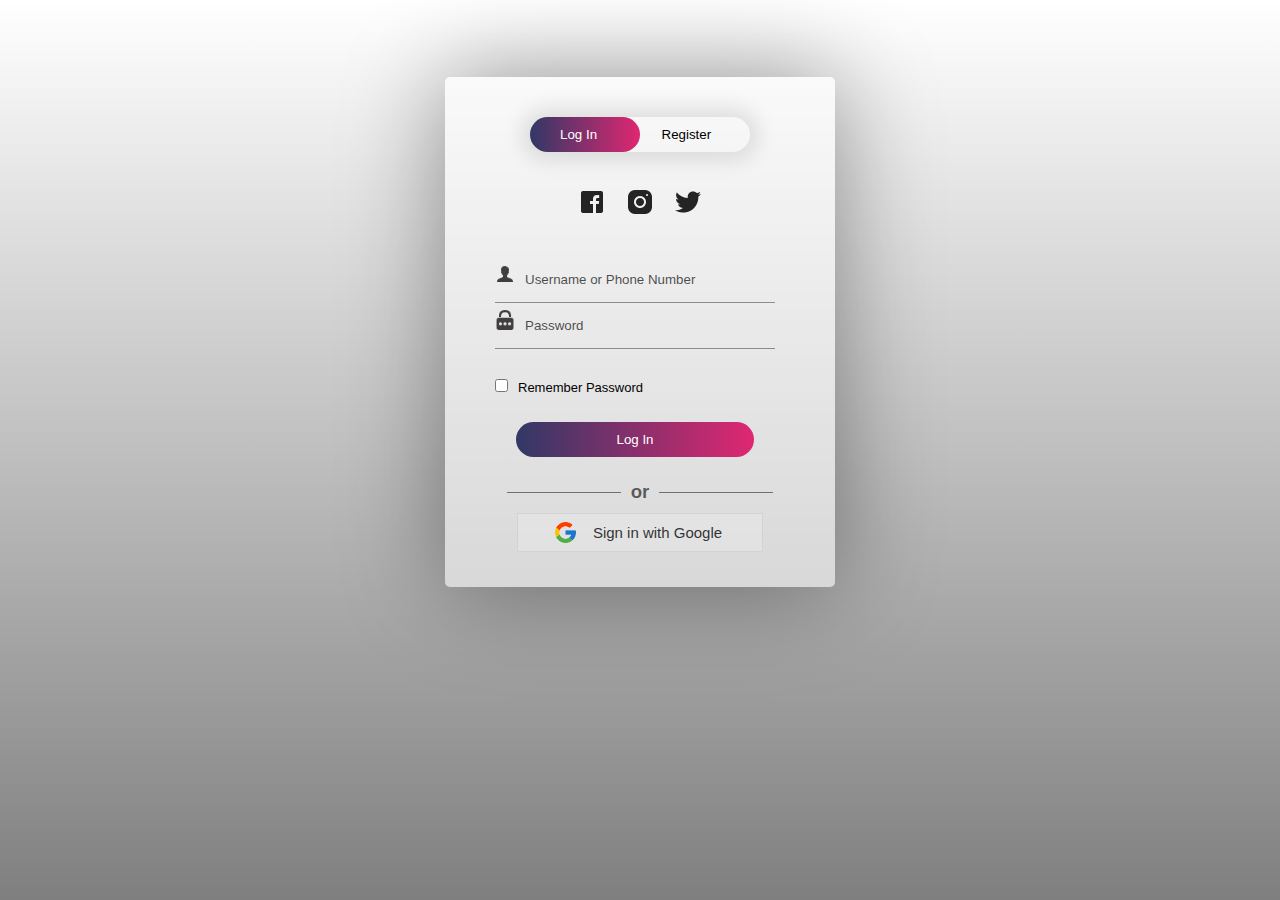
<file: login.html>
<!DOCTYPE html>
<html>
<head>
	
	<title>Login SignUp</title>
	<link rel="stylesheet" type="text/css" href="loginStyle.css">
	<script src="https://ajax.googleapis.com/ajax/libs/jquery/3.4.1/jquery.min.js"></script>

  <!-- It will redirect to the Home Page after submitting the form -->
  <script>
  $(document).ready(function(){
    $("form").submit(function(){
      alert("Great Job !");
    });
  });
  </script>
</head>
<body>
		<div class="form-box">
			<div class="button-box">
				<div id="btn"></div>
				
				<button type="button" class="toggle-btn" id="log" onclick="login()" style="color: #fff;">Log In</button>
				<button type="button" class="toggle-btn" id="reg" onclick="register()">Register</button>
			</div>
			<div class="social-icons">
				<img src="images/icon/fb2.png">
				<img src="images/icon/insta2.png">
				<img src="images/icon/tt2.png">
			</div>
			
			<!-- Login Form -->
			<form id="login" class="input-group" action="index.html">
				<div class="inp">
					<img src="images/icon/user.png"><input type="text" id="email" class="input-field" placeholder="Username or Phone Number" style="width: 88%; border:none;" required="required">
				</div>
				<div class="inp">
					<img src="images/icon/password.png"><input type="password" id="password" class="input-field" placeholder="Password" style="width: 88%; border: none;" required="required">
				</div>
				<input type="checkbox" class="check-box">Remember Password
				<button type="submit" class="submit-btn" style="color: #fff;">Log In</button>
			</form>


			<div class="other" id="other">
				<div class="instead">
					<h3>or</h3>
				</div>
				<button class="connect" onclick="google()">
					<img src="images/icon/google.png"><span>Sign in with Google</span>
				</button>
			</div>
			
			<!-- Registration Form -->
			<form id="register" class="input-group">
				<input type="text" class="input-field" placeholder="Full Name" required="required">
				<input type="email" class="input-field" placeholder="Email Address" required="required">
				<input type="password" class="input-field" placeholder="Create Password" name="psame" required="required">
				<input type="password" class="input-field" placeholder="Confirm Password" name="psame" required="required">
				<input type="checkbox" class="check-box" id="chkAgree" onclick="goFurther()">I agree to the Terms & Conditions
				<button type="submit" id="btnSubmit" class="submit-btn reg-btn">Register</button>
			</form>
		</div>
		<script type="text/javascript" src="script.js"></script>
</body>
</html>
</file>
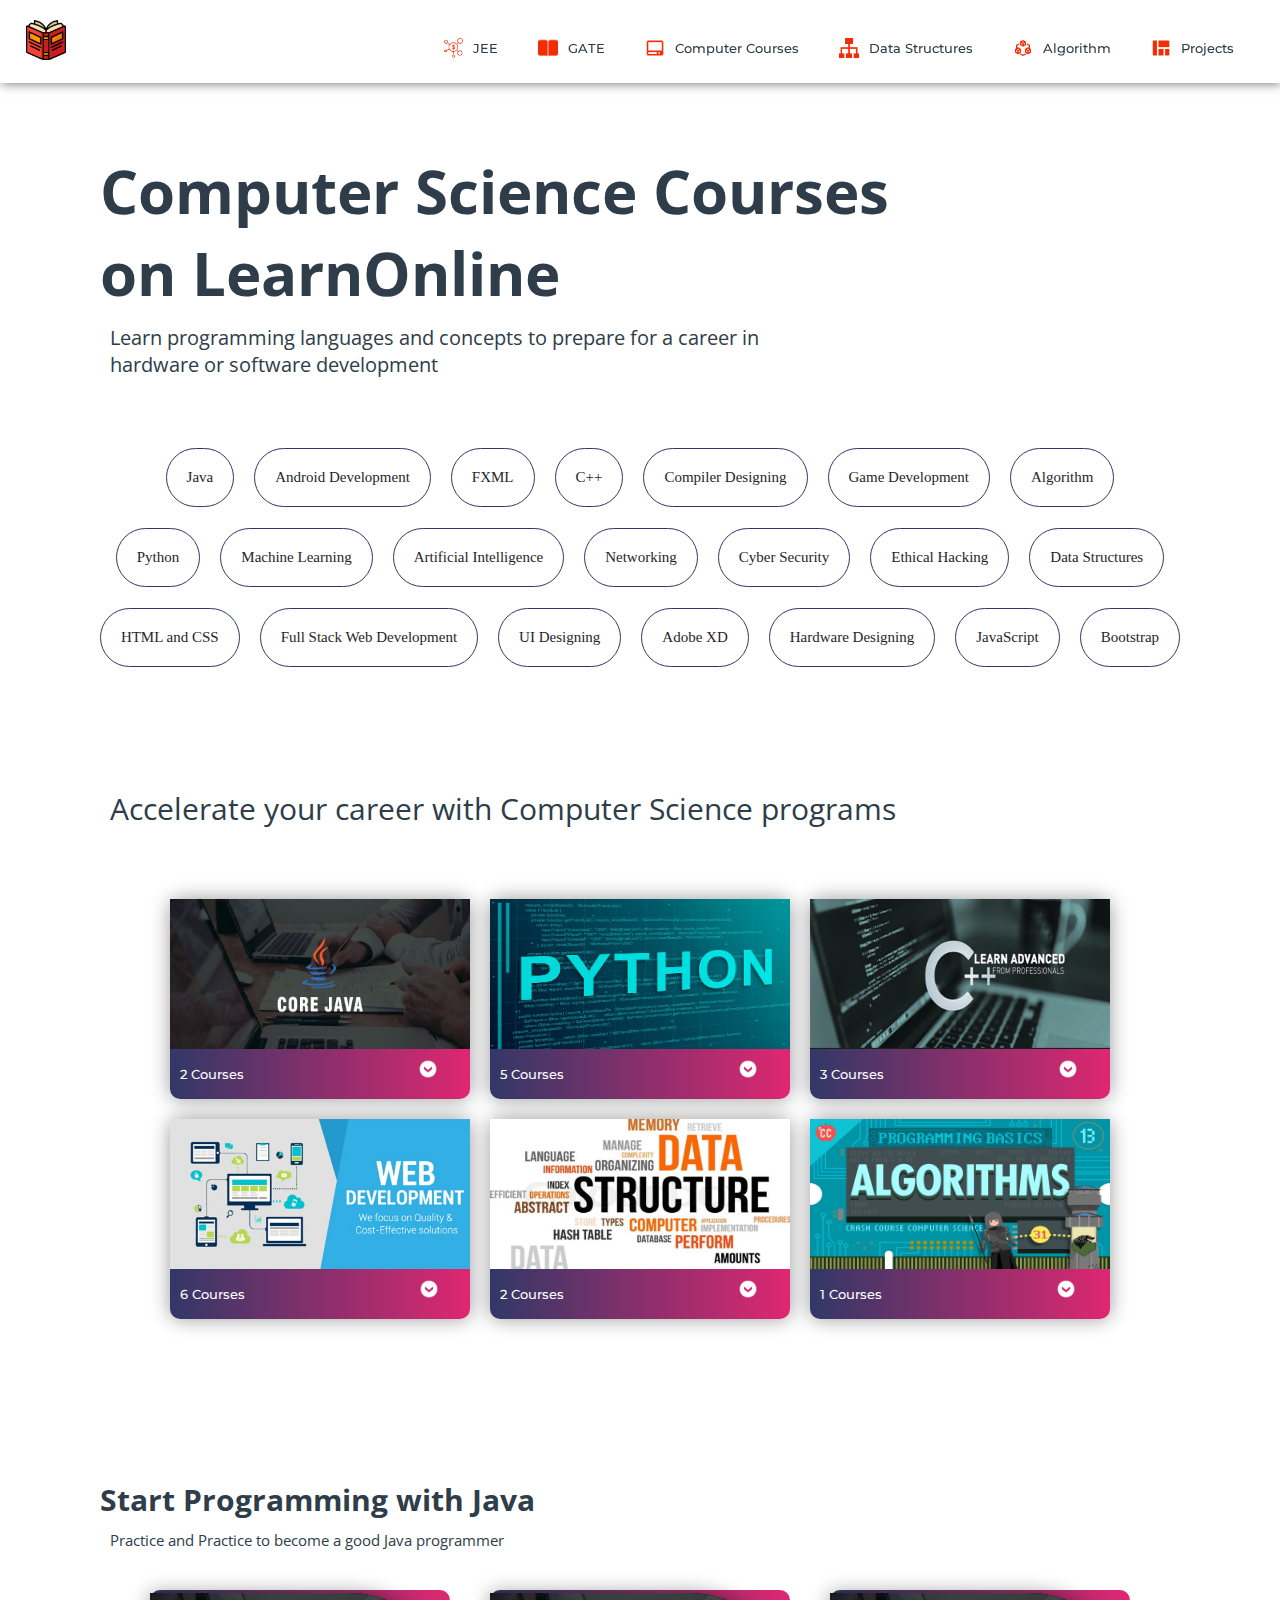
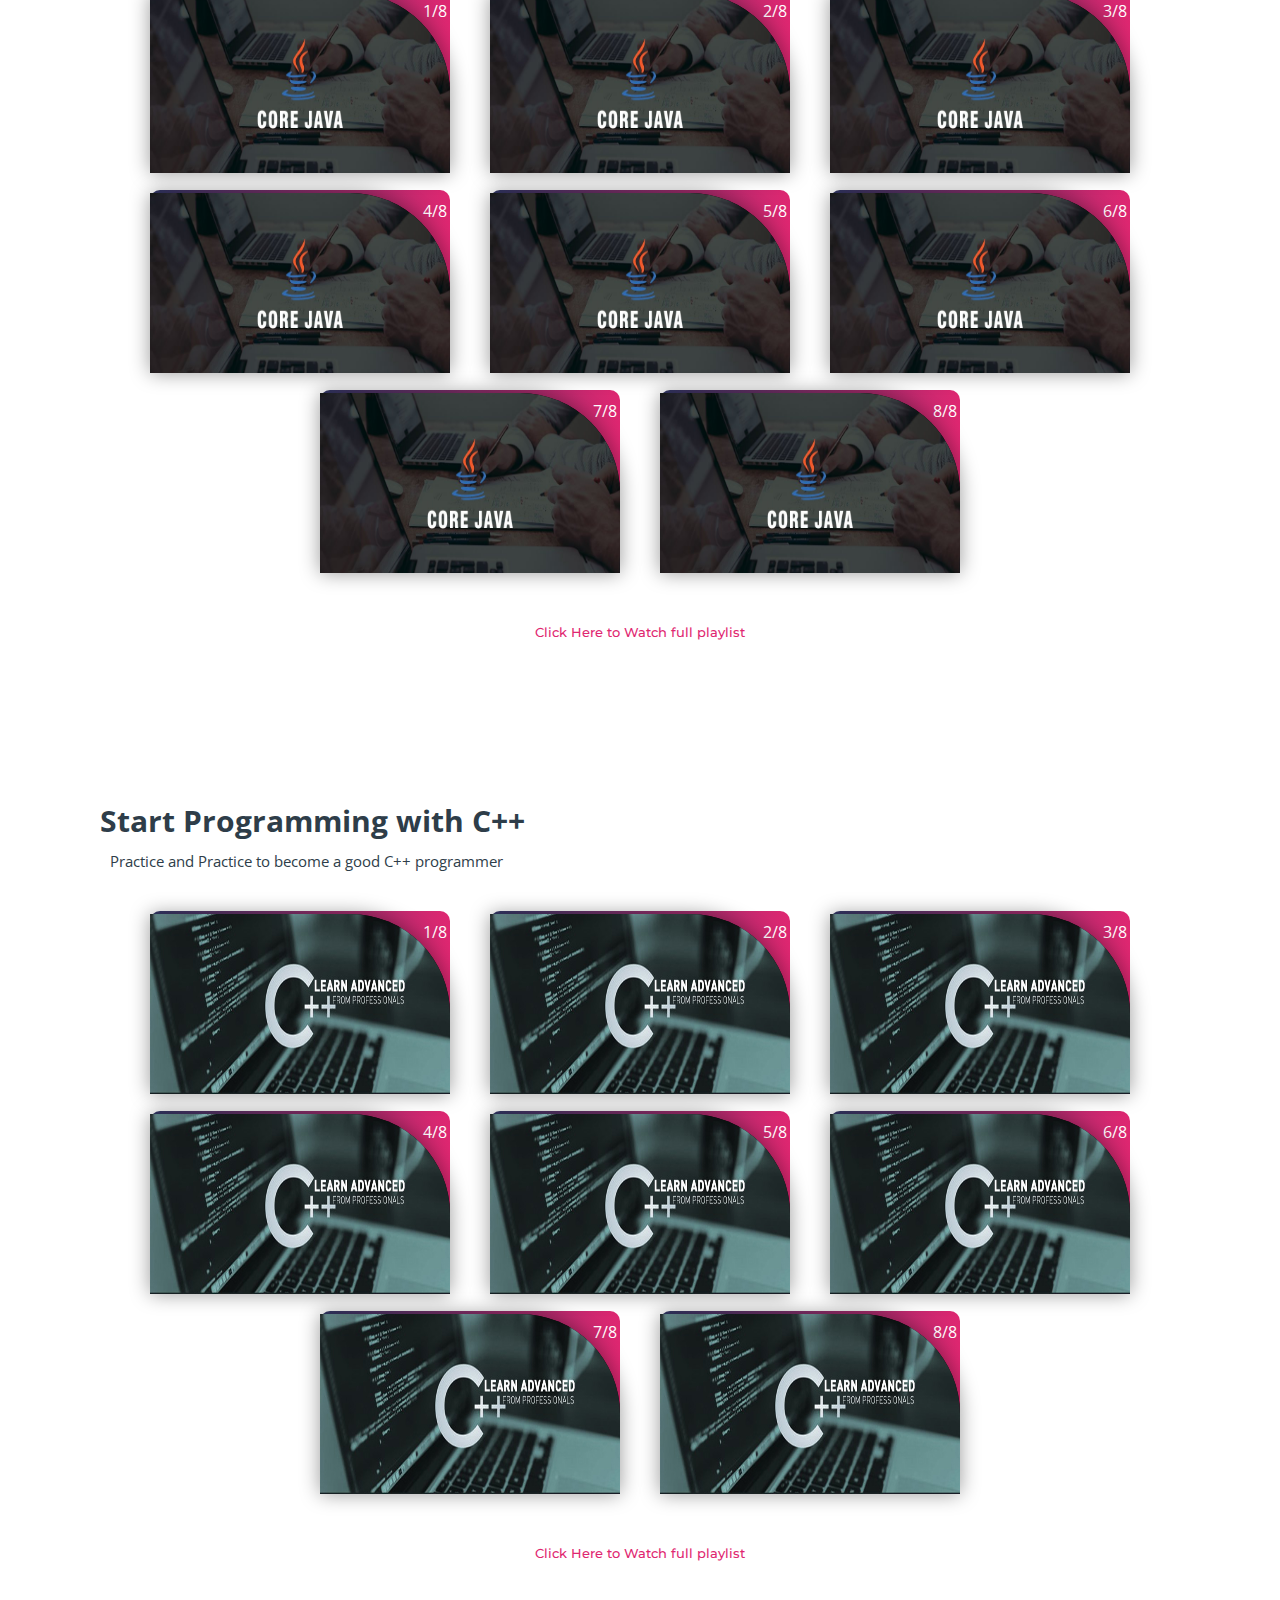
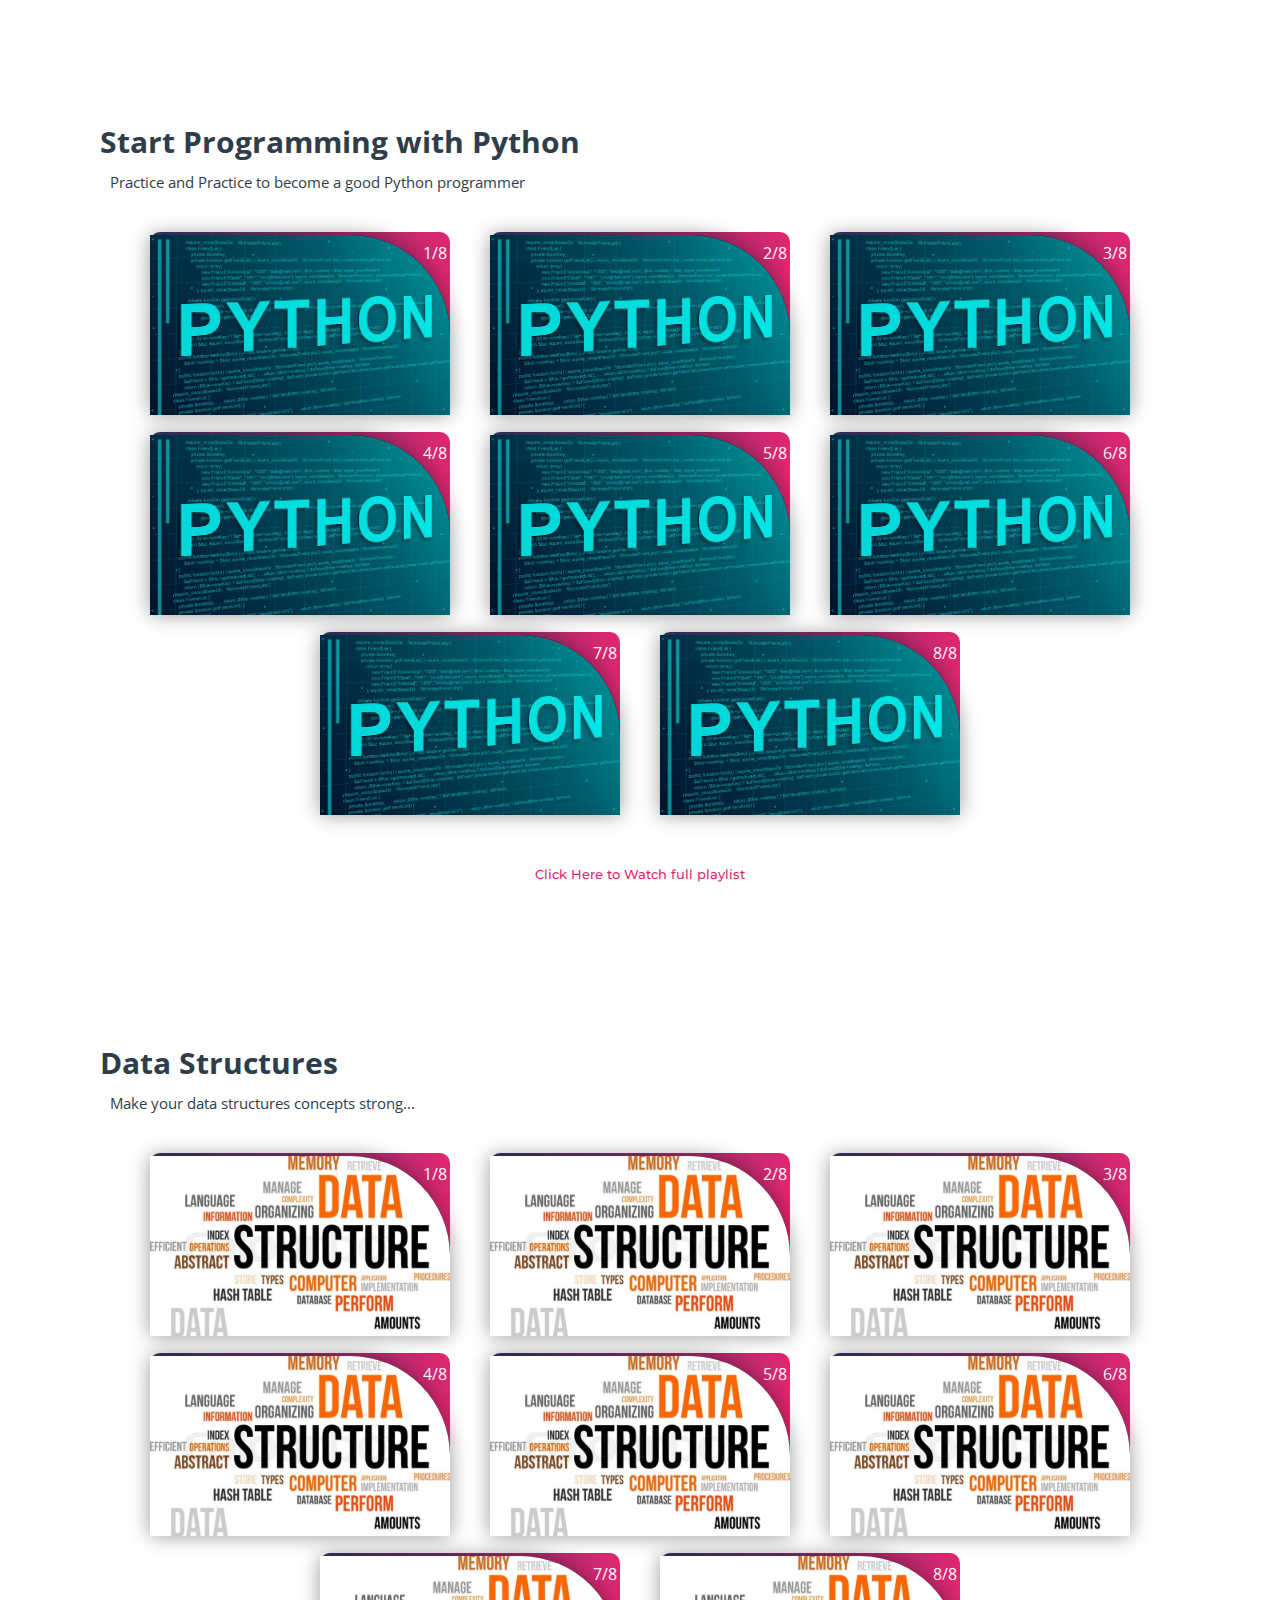
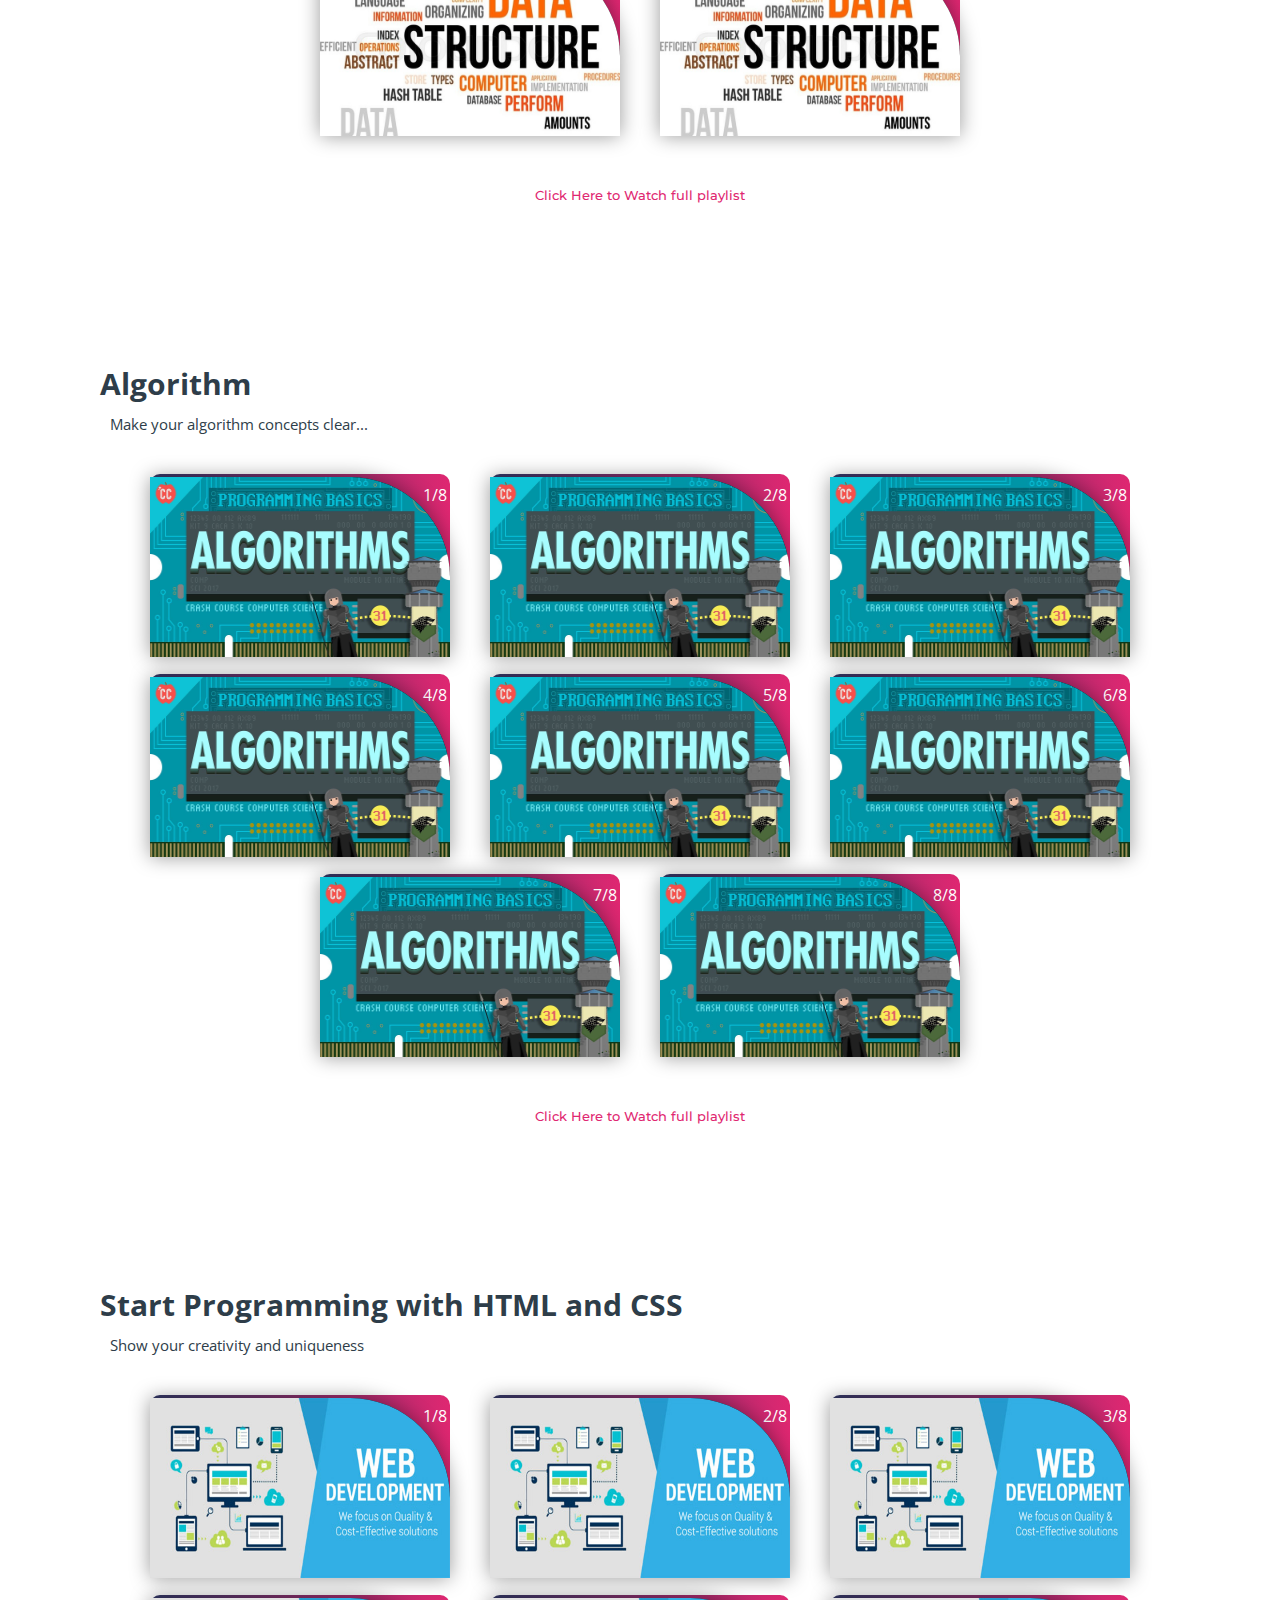
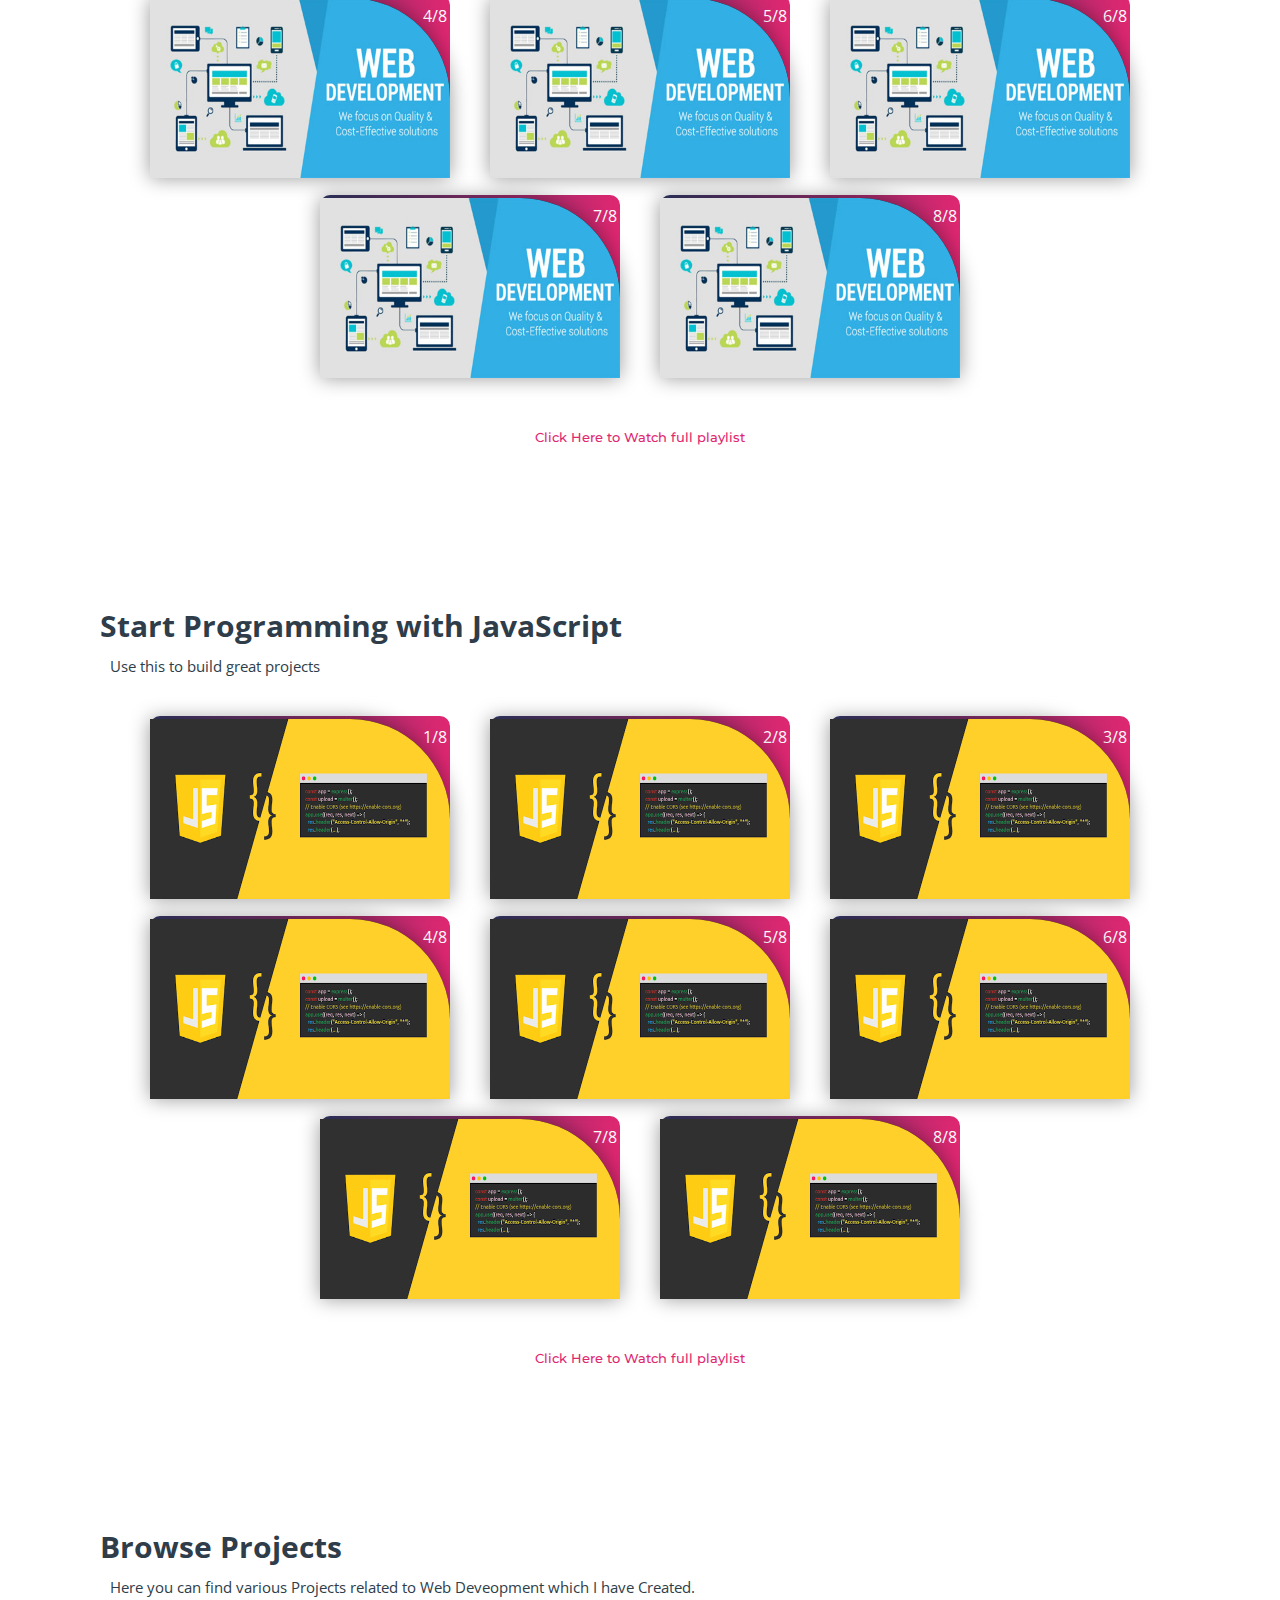
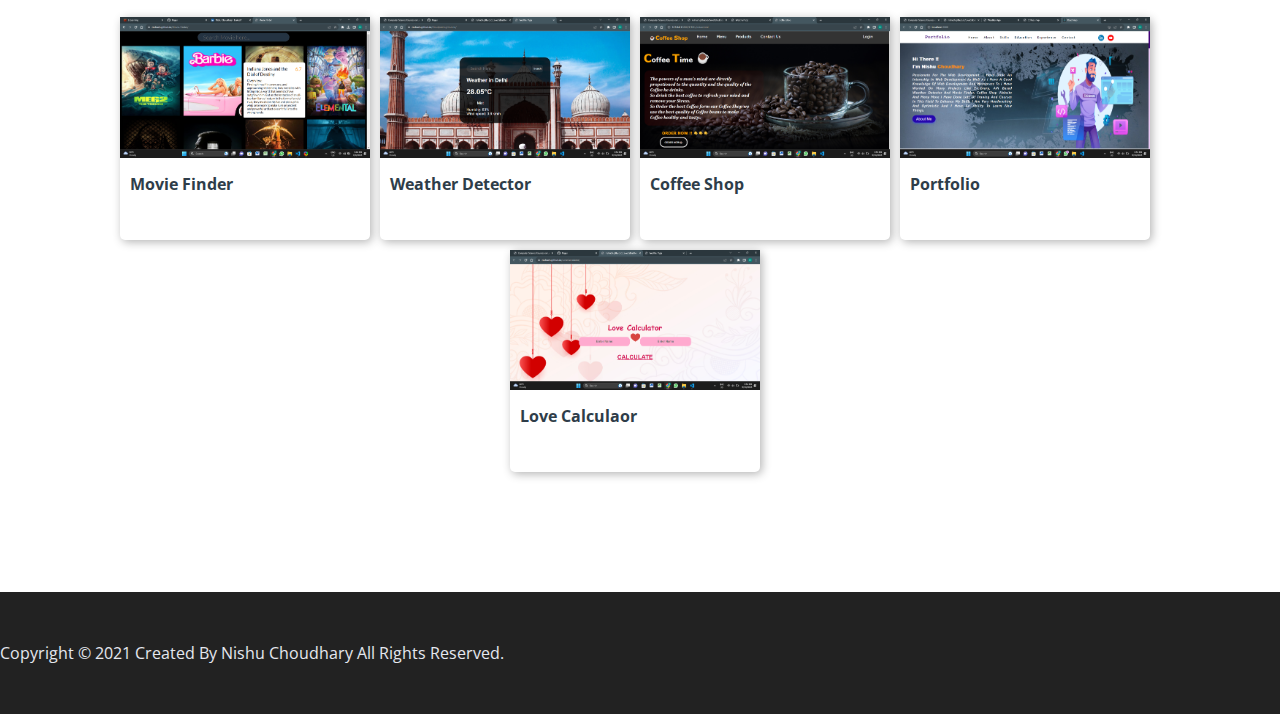
<file: subjects/computer_courses.html>
<!DOCTYPE html>
<html>
<head>
	<link rel="shortcut icon" type="png" href="../images/icon/favicon.png">
	<title>Computer Science Courses on LearnOnline</title>
	<link rel="stylesheet" type="text/css" href="subjects.css">
	<script type="text/javascript" src="../script.js"></script>
</head>
<body>
	
<!-- NAVIGATION -->
	<header>
		<div class="nav" id="nav">
			<div id="learned-logo">
			<a href="../index.html"><img src="../images/icon/logo.png" style="width: 40px;"></a></div>
			<div class="switch-tab" id="switch-tab" onclick="switchTAB()"><img src="../images/icon/menu.png"></div>
			<ul id="list-switch">
				<li><a href="jee.html"><img src="../images/courses/d1.png" class="icon">JEE</a></li>
				<li><a href="gate.html"><img src="../images/courses/paper.png" class="icon">GATE</a></li>
				<li><a href="#"><img src="../images/courses/computer.png" class="icon">Computer Courses</a></li>
				<li><a href="#data"><img src="../images/courses/data.png" class="icon">Data Structures</a></li>
				<li><a href="#algo"><img src="../images/courses/algo.png" class="icon">Algorithm</a></li>
				<li><a href="#projects"><img src="../images/courses/projects.png" class="icon">Projects</a></li>
			</ul>
			<div class="search" id="search-switch">
				<input type="search" placeholder="Search" class="srch"><button id="srchbtn"><img src="../images/icon/search.png"></button>
			</div>
		</div>
	</header>
	

<!-- MAIN Heading of Page -->
	<div class="title">
		<span>Computer Science Courses<br>on LearnOnline</span>
		<div class="shortdesc">
			<p>Learn programming languages and concepts to prepare for a career in<br>hardware or software development</p>
		</div>
	</div>


<!-- Some KeyWords related to Topic -->
	<div class="course">
		<div class="cbox">
		<div class="det"><a href="#java">Java</a></div>
		<div class="det"><a href="https://developer.android.com/">Android Development</a></div>
		<div class="det"><a href="https://docs.oracle.com/javafx/2/get_started/fxml_tutorial.htm">FXML</a></div>
		<div class="det"><a href="#c++">C++</a></div>
		<div class="det"><a href="https://www.geeksforgeeks.org/introduction-of-compiler-design/">Compiler Designing</a></div>
		<div class="det"><a href="https://www.coursera.org/specializations/game-design-and-development">Game Development</a></div>
		<div class="det"><a href="#algo">Algorithm</a></div>
		</div>
		<div class="cbox">
		<div class="det"><a href="#python">Python</a></div>
		<div class="det"><a href="https://www.coursera.org/learn/machine-learning">Machine Learning</a></div>
		<div class="det"><a href="https://en.wikipedia.org/wiki/Artificial_intelligence">Artificial Intelligence</a></div>
		<div class="det"><a href="https://en.wikipedia.org/wiki/Network">Networking</a></div>
		<div class="det"><a href="https://www.kaspersky.co.in/resource-center/definitions/what-is-cyber-security">Cyber Security</a></div>
		<div class="det"><a href="https://www.eccouncil.org/ethical-hacking/">Ethical Hacking</a></div>
		<div class="det"><a href="#data">Data Structures</a></div>
		</div>
		<div class="cbox">
		<div class="det"><a href="#html_css">HTML and CSS</a></div>
		<div class="det"><a href="https://www.udacity.com/course/full-stack-web-developer-nanodegree--nd0044">Full Stack Web Development</a></div>
		<div class="det"><a href="https://uxplanet.org/what-is-ui-vs-ux-design-and-the-difference-d9113f6612de?gi=6d9d13f4cc95">UI Designing</a></div>
		<div class="det"><a href="https://www.adobe.com/in/products/xd.html">Adobe XD</a></div>
		<div class="det"><a href="https://www.sciencedirect.com/topics/computer-science/hardware-design">Hardware Designing</a></div>
		<div class="det"><a href="#javascript">JavaScript</a></div>
		<div class="det"><a href="#html_css">Bootstrap</a></div>
		</div>
	</div>


<!-- Courses Available -->
	<div class="inbt">
		Accelerate your career with Computer Science programs
	</div>

	<div class="ccard">
	<center>
		<div class="ccardbox">
			<div class="dcard">
				<div class="fpart"><img src="../images/courses/java-course.jpg"></div>
				<a href="#java"><div class="spart">2 Courses <img src="../images/icon/dropdown.png"></div></a>
			</div>
			<div class="dcard">
				<div class="fpart"><img src="../images/courses/python-course.webp"></div>
				<a href="#python"><div class="spart">5 Courses <img src="../images/icon/dropdown.png"></div></a>
			</div>
			<div class="dcard">
				<div class="fpart"><img src="../images/courses/c-course.jpg"></div>
				<a href="#c++"><div class="spart">3 Courses <img src="../images/icon/dropdown.png"></div></a>
			</div>
		</div>
		<div class="ccardbox">
			<div class="dcard">
				<div class="fpart"><img src="../images/courses/web-course.jpg"></div>
				<a href="#html_css"><div class="spart">6 Courses <img src="../images/icon/dropdown.png"></div></a>
			</div>
			<div class="dcard">
				<div class="fpart"><img src="../images/courses/data-course.jpg"></div>
				<a href="#data"><div class="spart">2 Courses <img src="../images/icon/dropdown.png"></div></a>
			</div>
			<div class="dcard">
				<div class="fpart"><img src="../images/courses/algo-course.jpg"></div>
				<a href="#algo"><div class="spart">1 Courses <img src="../images/icon/dropdown.png"></div></a>
			</div>
		</div>
	</center>
	</div>


<!-- Videos on JAVA Lectures -->
	<div class="title2" id="java">
		<span>Start Programming with Java</span>
		<div class="shortdesc2">
			<p>Practice and Practice to become a good Java programmer</p>
		</div>
	</div>
	
	<center>
		<div class="ccardbox2">
			<div class="dcard2"><span class="tag" >1/8</span>
				<div class="fpart2">
					<img src="../images/courses/java-course.jpg">
					<iframe src="https://www.youtube.com/embed/IsLyduxZ9sc" frameborder="0" allow="accelerometer; autoplay; encrypted-media; gyroscope; picture-in-picture" allowfullscreen></iframe>
				</div>
			</div>
			<div class="dcard2"><span class="tag" >2/8</span>
				<div class="fpart2">
					<img src="../images/courses/java-course.jpg">
					<iframe src="https://www.youtube.com/embed/U_vuESBFEpE" frameborder="0" allow="accelerometer; autoplay; encrypted-media; gyroscope; picture-in-picture" allowfullscreen></iframe>
				</div>
			</div>
			<div class="dcard2"><span class="tag" >3/8</span>
				<div class="fpart2">
					<img src="../images/courses/java-course.jpg">
					<iframe src="https://www.youtube.com/embed/7i8vbPA37y0" frameborder="0" allow="accelerometer; autoplay; encrypted-media; gyroscope; picture-in-picture" allowfullscreen></iframe>
				</div>
			</div>
			<div class="dcard2"><span class="tag" >4/8</span>
				<div class="fpart2">
					<img src="../images/courses/java-course.jpg">
					<iframe src="https://www.youtube.com/embed/FB47F-QIk3k" frameborder="0" allow="accelerometer; autoplay; encrypted-media; gyroscope; picture-in-picture" allowfullscreen></iframe>
				</div>
			</div>
			<div class="dcard2"><span class="tag" >5/8</span>
				<div class="fpart2">
					<img src="../images/courses/java-course.jpg">
					<iframe src="https://www.youtube.com/embed/8qyVcHJ1Et4" frameborder="0" allow="accelerometer; autoplay; encrypted-media; gyroscope; picture-in-picture" allowfullscreen></iframe>
				</div>
			</div>
			<div class="dcard2"><span class="tag" >6/8</span>
				<div class="fpart2">
					<img src="../images/courses/java-course.jpg">
					<iframe src="https://www.youtube.com/embed/N53Vf8HGd-0" frameborder="0" allow="accelerometer; autoplay; encrypted-media; gyroscope; picture-in-picture" allowfullscreen></iframe>
				</div>
			</div>
			<div class="dcard2"><span class="tag" >7/8</span>
				<div class="fpart2">
					<img src="../images/courses/java-course.jpg">
					<iframe src="https://www.youtube.com/embed/slz2Vc904Qg" frameborder="0" allow="accelerometer; autoplay; encrypted-media; gyroscope; picture-in-picture" allowfullscreen></iframe>
				</div>
			</div>
			<div class="dcard2"><span class="tag" >8/8</span>
				<div class="fpart2">
					<img src="../images/courses/java-course.jpg">
					<iframe src="https://www.youtube.com/embed/Q0NVRQP1Z5g" frameborder="0" allow="accelerometer; autoplay; encrypted-media; gyroscope; picture-in-picture" allowfullscreen></iframe>
				</div>
			</div>
		</div>
	</center>
	<br><br>
	<div class="click-me">
		<a href="https://www.youtube.com/watch?v=IsLyduxZ9sc&list=PLX9Zi6XTqOKQ7TdRz0QynGIKuMV9Q2H8E" target="_blank">Click Here to Watch full playlist</a>
	</div>

<!-- Videos on C++ Lectures -->

	<div class="title2" id="c++">
		<span>Start Programming with C++</span>
		<div class="shortdesc2">
			<p>Practice and Practice to become a good C++ programmer</p>
		</div>
	</div>
	<center>
		<div class="ccardbox2">
			<div class="dcard2"><span class="tag" >1/8</span>
				<div class="fpart2"><img src="../images/courses/c-course.jpg">
					<iframe src="https://www.youtube.com/embed/Iuo9PpGE04Y" frameborder="0" allow="accelerometer; autoplay; encrypted-media; gyroscope; picture-in-picture" allowfullscreen></iframe>
				</div>
			</div>
			<div class="dcard2"><span class="tag" >2/8</span>
				<div class="fpart2"><img src="../images/courses/c-course.jpg">
					<iframe src="https://www.youtube.com/embed/52dHKRD7cdg" frameborder="0" allow="accelerometer; autoplay; encrypted-media; gyroscope; picture-in-picture" allowfullscreen></iframe>
				</div>
			</div>
			<div class="dcard2"><span class="tag" >3/8</span>
				<div class="fpart2"><img src="../images/courses/c-course.jpg">
					<iframe src="https://www.youtube.com/embed/Iuo9PpGE04Y" frameborder="0" allow="accelerometer; autoplay; encrypted-media; gyroscope; picture-in-picture" allowfullscreen></iframe>
				</div>
			</div>
			<div class="dcard2"><span class="tag" >4/8</span>
				<div class="fpart2"><img src="../images/courses/c-course.jpg">
					<iframe src="https://www.youtube.com/embed/Iuo9PpGE04Y" frameborder="0" allow="accelerometer; autoplay; encrypted-media; gyroscope; picture-in-picture" allowfullscreen></iframe>
				</div>
			</div>
		
			<div class="dcard2"><span class="tag" >5/8</span>
				<div class="fpart2"><img src="../images/courses/c-course.jpg">
					<iframe src="https://www.youtube.com/embed/Iuo9PpGE04Y" frameborder="0" allow="accelerometer; autoplay; encrypted-media; gyroscope; picture-in-picture" allowfullscreen></iframe>
				</div>
			</div>
			<div class="dcard2"><span class="tag" >6/8</span>
				<div class="fpart2"><img src="../images/courses/c-course.jpg">
					<iframe src="https://www.youtube.com/embed/Iuo9PpGE04Y" frameborder="0" allow="accelerometer; autoplay; encrypted-media; gyroscope; picture-in-picture" allowfullscreen></iframe>
				</div>
			</div>
			<div class="dcard2"><span class="tag" >7/8</span>
				<div class="fpart2"><img src="../images/courses/c-course.jpg">
					<iframe src="https://www.youtube.com/embed/Iuo9PpGE04Y" frameborder="0" allow="accelerometer; autoplay; encrypted-media; gyroscope; picture-in-picture" allowfullscreen></iframe>
				</div>
			</div>
			<div class="dcard2"><span class="tag" >8/8</span>
				<div class="fpart2"><img src="../images/courses/c-course.jpg">
					<iframe src="https://www.youtube.com/embed/Iuo9PpGE04Y" frameborder="0" allow="accelerometer; autoplay; encrypted-media; gyroscope; picture-in-picture" allowfullscreen></iframe>
				</div>
			</div>
		</div>
	</center>
<br><br>
	<div class="click-me">
		<a href="https://www.youtube.com/watch?v=Iuo9PpGE04Y&feature=youtu.be" target="_blank">Click Here to Watch full playlist</a>
	</div>

<!-- Videos on PYTHON Lectures -->

	<div class="title2" id="python">
		<span>Start Programming with Python</span>
		<div class="shortdesc2">
			<p>Practice and Practice to become a good Python programmer</p>
		</div>
	</div>
	<center>
		<div class="ccardbox2">
			<div class="dcard2"><span class="tag" >1/8</span>
				<div class="fpart2"><img src="../images/courses/python-course.webp">
					<iframe src="https://www.youtube.com/embed/QXeEoD0pB3E" frameborder="0" allow="accelerometer; autoplay; encrypted-media; gyroscope; picture-in-picture" allowfullscreen></iframe>
				</div>
			</div>
			<div class="dcard2"><span class="tag" >2/8</span>
				<div class="fpart2"><img src="../images/courses/python-course.webp">
					<iframe src="https://www.youtube.com/embed/QXeEoD0pB3E" frameborder="0" allow="accelerometer; autoplay; encrypted-media; gyroscope; picture-in-picture" allowfullscreen></iframe>
				</div>
			</div>
			<div class="dcard2"><span class="tag" >3/8</span>
				<div class="fpart2"><img src="../images/courses/python-course.webp">
					<iframe src="https://www.youtube.com/embed/QXeEoD0pB3E" frameborder="0" allow="accelerometer; autoplay; encrypted-media; gyroscope; picture-in-picture" allowfullscreen></iframe>
				</div>
			</div>
			<div class="dcard2"><span class="tag" >4/8</span>
				<div class="fpart2"><img src="../images/courses/python-course.webp">
					<iframe src="https://www.youtube.com/embed/QXeEoD0pB3E" frameborder="0" allow="accelerometer; autoplay; encrypted-media; gyroscope; picture-in-picture" allowfullscreen></iframe>
				</div>
			</div>
		
			<div class="dcard2"><span class="tag" >5/8</span>
				<div class="fpart2"><img src="../images/courses/python-course.webp">
					<iframe src="https://www.youtube.com/embed/QXeEoD0pB3E" frameborder="0" allow="accelerometer; autoplay; encrypted-media; gyroscope; picture-in-picture" allowfullscreen></iframe>
				</div>
			</div>
			<div class="dcard2"><span class="tag" >6/8</span>
				<div class="fpart2"><img src="../images/courses/python-course.webp">
					<iframe src="https://www.youtube.com/embed/QXeEoD0pB3E" frameborder="0" allow="accelerometer; autoplay; encrypted-media; gyroscope; picture-in-picture" allowfullscreen></iframe>
				</div>
			</div>
			<div class="dcard2"><span class="tag" >7/8</span>
				<div class="fpart2"><img src="../images/courses/python-course.webp">
					<iframe src="https://www.youtube.com/embed/QXeEoD0pB3E" frameborder="0" allow="accelerometer; autoplay; encrypted-media; gyroscope; picture-in-picture" allowfullscreen></iframe>
				</div>
			</div>
			<div class="dcard2"><span class="tag" >8/8</span>
				<div class="fpart2"><img src="../images/courses/python-course.webp">
					<iframe src="https://www.youtube.com/embed/QXeEoD0pB3E" frameborder="0" allow="accelerometer; autoplay; encrypted-media; gyroscope; picture-in-picture" allowfullscreen></iframe>
				</div>
			</div>
		</div>
	</center>

<br><br>
	<div class="click-me">
		<a href="https://youtu.be/QXeEoD0pB3E" target="_blank">Click Here to Watch full playlist</a>
	</div>
<!-- Videos on DATA STRUCTURES Lectures -->

	<div class="title2" id="data">
		<span>Data Structures</span>
		<div class="shortdesc2">
			<p>Make your data structures concepts strong...</p>
		</div>
	</div>
	<center>
		<div class="ccardbox2">
			<div class="dcard2"><span class="tag" >1/8</span>
				<div class="fpart2"><img src="../images/courses/data-course.jpg">
					<iframe src="https://www.youtube.com/embed/Db9ZYbJONHc" frameborder="0" allow="accelerometer; autoplay; encrypted-media; gyroscope; picture-in-picture" allowfullscreen></iframe>
				</div>
			</div>
			<div class="dcard2"><span class="tag" >2/8</span>
				<div class="fpart2"><img src="../images/courses/data-course.jpg">
					<iframe src="https://www.youtube.com/embed/Db9ZYbJONHc" frameborder="0" allow="accelerometer; autoplay; encrypted-media; gyroscope; picture-in-picture" allowfullscreen></iframe>
				</div>
			</div>
			<div class="dcard2"><span class="tag" >3/8</span>
				<div class="fpart2"><img src="../images/courses/data-course.jpg">
					<iframe src="https://www.youtube.com/embed/Db9ZYbJONHc" frameborder="0" allow="accelerometer; autoplay; encrypted-media; gyroscope; picture-in-picture" allowfullscreen></iframe>
				</div>
			</div>
			<div class="dcard2"><span class="tag" >4/8</span>
				<div class="fpart2"><img src="../images/courses/data-course.jpg">
					<iframe src="https://www.youtube.com/embed/Db9ZYbJONHc" frameborder="0" allow="accelerometer; autoplay; encrypted-media; gyroscope; picture-in-picture" allowfullscreen></iframe>
				</div>
			</div>
		
			<div class="dcard2"><span class="tag" >5/8</span>
				<div class="fpart2"><img src="../images/courses/data-course.jpg">
					<iframe src="https://www.youtube.com/embed/Db9ZYbJONHc" frameborder="0" allow="accelerometer; autoplay; encrypted-media; gyroscope; picture-in-picture" allowfullscreen></iframe>
				</div>
			</div>
			<div class="dcard2"><span class="tag" >6/8</span>
				<div class="fpart2"><img src="../images/courses/data-course.jpg">
					<iframe src="https://www.youtube.com/embed/Db9ZYbJONHc" frameborder="0" allow="accelerometer; autoplay; encrypted-media; gyroscope; picture-in-picture" allowfullscreen></iframe>
				</div>
			</div>
			<div class="dcard2"><span class="tag" >7/8</span>
				<div class="fpart2"><img src="../images/courses/data-course.jpg">
					<iframe src="https://www.youtube.com/embed/Db9ZYbJONHc" frameborder="0" allow="accelerometer; autoplay; encrypted-media; gyroscope; picture-in-picture" allowfullscreen></iframe>
				</div>
			</div>
			<div class="dcard2"><span class="tag" >8/8</span>
				<div class="fpart2"><img src="../images/courses/data-course.jpg">
					<iframe src="https://www.youtube.com/embed/Db9ZYbJONHc" frameborder="0" allow="accelerometer; autoplay; encrypted-media; gyroscope; picture-in-picture" allowfullscreen></iframe>
				</div>
			</div>
		</div>
	</center>
<br><br>
	<div class="click-me">
		<a href="https://www.youtube.com/watch?v=Db9ZYbJONHc" target="_blank">Click Here to Watch full playlist</a>
	</div>

<!-- Videos on ALGORITHM Lectures -->

	<div class="title2" id="algo">
		<span>Algorithm</span>
		<div class="shortdesc2">
			<p>Make your algorithm concepts clear...</p>
		</div>
	</div>
	<center>
		<div class="ccardbox2">
			<div class="dcard2"><span class="tag" >1/8</span>
				<div class="fpart2"><img src="../images/courses/algo-course.jpg">
					<iframe src="https://www.youtube.com/embed/0IAPZzGSbME" frameborder="0" allow="accelerometer; autoplay; encrypted-media; gyroscope; picture-in-picture" allowfullscreen></iframe>
				</div>
			</div>
			<div class="dcard2"><span class="tag" >2/8</span>
				<div class="fpart2"><img src="../images/courses/algo-course.jpg">
					<iframe src="https://www.youtube.com/embed/0IAPZzGSbME" frameborder="0" allow="accelerometer; autoplay; encrypted-media; gyroscope; picture-in-picture" allowfullscreen></iframe>
				</div>
			</div>
			<div class="dcard2"><span class="tag" >3/8</span>
				<div class="fpart2"><img src="../images/courses/algo-course.jpg">
					<iframe src="https://www.youtube.com/embed/0IAPZzGSbME" frameborder="0" allow="accelerometer; autoplay; encrypted-media; gyroscope; picture-in-picture" allowfullscreen></iframe>
				</div>
			</div>
			<div class="dcard2"><span class="tag" >4/8</span>
				<div class="fpart2"><img src="../images/courses/algo-course.jpg">
					<iframe src="https://www.youtube.com/embed/0IAPZzGSbME" frameborder="0" allow="accelerometer; autoplay; encrypted-media; gyroscope; picture-in-picture" allowfullscreen></iframe>
				</div>
			</div>
		
			<div class="dcard2"><span class="tag" >5/8</span>
				<div class="fpart2"><img src="../images/courses/algo-course.jpg">
					<iframe src="https://www.youtube.com/embed/0IAPZzGSbME" frameborder="0" allow="accelerometer; autoplay; encrypted-media; gyroscope; picture-in-picture" allowfullscreen></iframe>
				</div>
			</div>
			<div class="dcard2"><span class="tag" >6/8</span>
				<div class="fpart2"><img src="../images/courses/algo-course.jpg">
					<iframe src="https://www.youtube.com/embed/0IAPZzGSbME" frameborder="0" allow="accelerometer; autoplay; encrypted-media; gyroscope; picture-in-picture" allowfullscreen></iframe>
				</div>
			</div>
			<div class="dcard2"><span class="tag" >7/8</span>
				<div class="fpart2"><img src="../images/courses/algo-course.jpg">
					<iframe src="https://www.youtube.com/embed/0IAPZzGSbME" frameborder="0" allow="accelerometer; autoplay; encrypted-media; gyroscope; picture-in-picture" allowfullscreen></iframe>
				</div>
			</div>
			<div class="dcard2"><span class="tag" >8/8</span>
				<div class="fpart2"><img src="../images/courses/algo-course.jpg">
					<iframe src="https://www.youtube.com/embed/0IAPZzGSbME" frameborder="0" allow="accelerometer; autoplay; encrypted-media; gyroscope; picture-in-picture" allowfullscreen></iframe>
				</div>
			</div>
		</div>
	</center>
<br><br>
	<div class="click-me">
		<a href="https://www.youtube.com/watch?v=0IAPZzGSbME" target="_blank">Click Here to Watch full playlist</a>
	</div>

<!-- Videos on HTML and CSS Lectures -->

	<div class="title2" id="html_css">
		<span>Start Programming with HTML and CSS</span>
		<div class="shortdesc2">
			<p>Show your creativity and uniqueness</p>
		</div>
	</div>
	<center>
		<div class="ccardbox2">
			<div class="dcard2"><span class="tag" >1/8</span>
				<div class="fpart2"><img src="../images/courses/web-course.jpg">
					<iframe src="https://www.youtube.com/embed/TKYsuU86-DQ" frameborder="0" allow="accelerometer; autoplay; encrypted-media; gyroscope; picture-in-picture" allowfullscreen></iframe>
				</div>
			</div>
			<div class="dcard2"><span class="tag" >2/8</span>
				<div class="fpart2"><img src="../images/courses/web-course.jpg">
					<iframe src="https://www.youtube.com/embed/TKYsuU86-DQ" frameborder="0" allow="accelerometer; autoplay; encrypted-media; gyroscope; picture-in-picture" allowfullscreen></iframe>
				</div>
			</div>
			<div class="dcard2"><span class="tag" >3/8</span>
				<div class="fpart2"><img src="../images/courses/web-course.jpg">
					<iframe src="https://www.youtube.com/embed/TKYsuU86-DQ" frameborder="0" allow="accelerometer; autoplay; encrypted-media; gyroscope; picture-in-picture" allowfullscreen></iframe>
				</div>
			</div>
			<div class="dcard2"><span class="tag" >4/8</span>
				<div class="fpart2"><img src="../images/courses/web-course.jpg">
					<iframe src="https://www.youtube.com/embed/TKYsuU86-DQ" frameborder="0" allow="accelerometer; autoplay; encrypted-media; gyroscope; picture-in-picture" allowfullscreen></iframe>
				</div>
			</div>
		
			<div class="dcard2"><span class="tag" >5/8</span>
				<div class="fpart2"><img src="../images/courses/web-course.jpg">
					<iframe src="https://www.youtube.com/embed/TKYsuU86-DQ" frameborder="0" allow="accelerometer; autoplay; encrypted-media; gyroscope; picture-in-picture" allowfullscreen></iframe>
				</div>
			</div>
			<div class="dcard2"><span class="tag" >6/8</span>
				<div class="fpart2"><img src="../images/courses/web-course.jpg">
					<iframe src="https://www.youtube.com/embed/TKYsuU86-DQ" frameborder="0" allow="accelerometer; autoplay; encrypted-media; gyroscope; picture-in-picture" allowfullscreen></iframe>
				</div>
			</div>
			<div class="dcard2"><span class="tag" >7/8</span>
				<div class="fpart2"><img src="../images/courses/web-course.jpg">
					<iframe src="https://www.youtube.com/embed/TKYsuU86-DQ" frameborder="0" allow="accelerometer; autoplay; encrypted-media; gyroscope; picture-in-picture" allowfullscreen></iframe>
				</div>
			</div>
			<div class="dcard2"><span class="tag" >8/8</span>
				<div class="fpart2"><img src="../images/courses/web-course.jpg">
					<iframe src="https://www.youtube.com/embed/TKYsuU86-DQ" frameborder="0" allow="accelerometer; autoplay; encrypted-media; gyroscope; picture-in-picture" allowfullscreen></iframe>
				</div>
			</div>
		</div>
	</center>

<br><br>
	<div class="click-me">
		<a href="https://www.youtube.com/watch?v=TKYsuU86-DQ" target="_blank">Click Here to Watch full playlist</a>
	</div>
<!-- Videos on JAVASCRIPT Lectures -->

	<div class="title2" id="javascript">
		<span>Start Programming with JavaScript</span>
		<div class="shortdesc2">
			<p>Use this to build great projects</p>
		</div>
	</div>
	<center>
		<div class="ccardbox2">
			<div class="dcard2"><span class="tag" >1/8</span>
				<div class="fpart2"><img src="../images/courses/javascript-course.jpg">
					<iframe src="https://www.youtube.com/embed/uDwSnnhl1Ng" frameborder="0" allow="accelerometer; autoplay; encrypted-media; gyroscope; picture-in-picture" allowfullscreen></iframe>
				</div>
			</div>
			<div class="dcard2"><span class="tag" >2/8</span>
				<div class="fpart2"><img src="../images/courses/javascript-course.jpg">
					<iframe src="https://www.youtube.com/embed/uDwSnnhl1Ng" frameborder="0" allow="accelerometer; autoplay; encrypted-media; gyroscope; picture-in-picture" allowfullscreen></iframe>
				</div>
			</div>
			<div class="dcard2"><span class="tag" >3/8</span>
				<div class="fpart2"><img src="../images/courses/javascript-course.jpg">
					<iframe src="https://www.youtube.com/embed/uDwSnnhl1Ng" frameborder="0" allow="accelerometer; autoplay; encrypted-media; gyroscope; picture-in-picture" allowfullscreen></iframe>
				</div>
			</div>
			<div class="dcard2"><span class="tag" >4/8</span>
				<div class="fpart2"><img src="../images/courses/javascript-course.jpg">
					<iframe src="https://www.youtube.com/embed/uDwSnnhl1Ng" frameborder="0" allow="accelerometer; autoplay; encrypted-media; gyroscope; picture-in-picture" allowfullscreen></iframe>
				</div>
			</div>
		
			<div class="dcard2"><span class="tag" >5/8</span>
				<div class="fpart2"><img src="../images/courses/javascript-course.jpg">
					<iframe src="https://www.youtube.com/embed/uDwSnnhl1Ng" frameborder="0" allow="accelerometer; autoplay; encrypted-media; gyroscope; picture-in-picture" allowfullscreen></iframe>
				</div>
			</div>
			<div class="dcard2"><span class="tag" >6/8</span>
				<div class="fpart2"><img src="../images/courses/javascript-course.jpg">
					<iframe src="https://www.youtube.com/embed/uDwSnnhl1Ng" frameborder="0" allow="accelerometer; autoplay; encrypted-media; gyroscope; picture-in-picture" allowfullscreen></iframe>
				</div>
			</div>
			<div class="dcard2"><span class="tag" >7/8</span>
				<div class="fpart2"><img src="../images/courses/javascript-course.jpg">
					<iframe src="https://www.youtube.com/embed/uDwSnnhl1Ng" frameborder="0" allow="accelerometer; autoplay; encrypted-media; gyroscope; picture-in-picture" allowfullscreen></iframe>
				</div>
			</div>
			<div class="dcard2"><span class="tag" >8/8</span>
				<div class="fpart2"><img src="../images/courses/javascript-course.jpg">
					<iframe src="https://www.youtube.com/embed/uDwSnnhl1Ng" frameborder="0" allow="accelerometer; autoplay; encrypted-media; gyroscope; picture-in-picture" allowfullscreen></iframe>
				</div>
			</div>
		</div>
	</center>
<br><br>
	<div class="click-me">
		<a href="https://www.youtube.com/watch?v=uDwSnnhl1Ng" target="_blank">Click Here to Watch full playlist</a>
	</div>

<!-- PROJECTS -->
	<div class="title2" id="projects">
		<span>Browse Projects</span>
		<div class="shortdesc2">
			<p>Here you can find various Projects related to Web Deveopment which I have Created.</p>
		</div>
	</div>
	<div class="project-panel">
		<div class="project-card">
			<img src="../images/projects/p1.png">
			<div class="info">
				<h4>Movie Finder</h4>
				<div class="download"><a href="#" target="_blank">View</a></div>	
			</div>
		</div>
		<div class="project-card">
			<img src="../images/projects/p2.png">
			<div class="info">
				<h4>Weather Detector</h4>
				<div class="download"><a href="#" target="_blank">View</a></div>
			</div>
		</div>
		<div class="project-card">
			<img src="../images/projects/p3.png">
			<div class="info">
				<h4>Coffee Shop</h4>
				<div class="download"><a href="#" target="_blank">View</a></div>
			</div>
		</div>
		<div class="project-card">
			<img src="../images/projects/p4.png">
			<div class="info">
				<h4>Portfolio</h4>
				<div class="download"><a href="#" target="_blank">View</a></div>
			</div>
		</div>
		<div class="project-card">
			<img src="../images/projects/p5.png">
			<div class="info">
				<h4>Love Calculaor</h4>
				<div class="download"><a href="#" target="_blank">View</a></div>
			</div>
		</div>

	</div>

<br><br><br><br><br>

<!-- FOOTER -->
<!-- FOOTER -->
<footer>
	<div class="footer-container">
		<div class="left-col">
			<p class="rights-text">Copyright © 2021 Created By Nishu Choudhary All Rights Reserved.</p>
			
		</div>
	</div>
</footer>


</body>
</html>
</file>
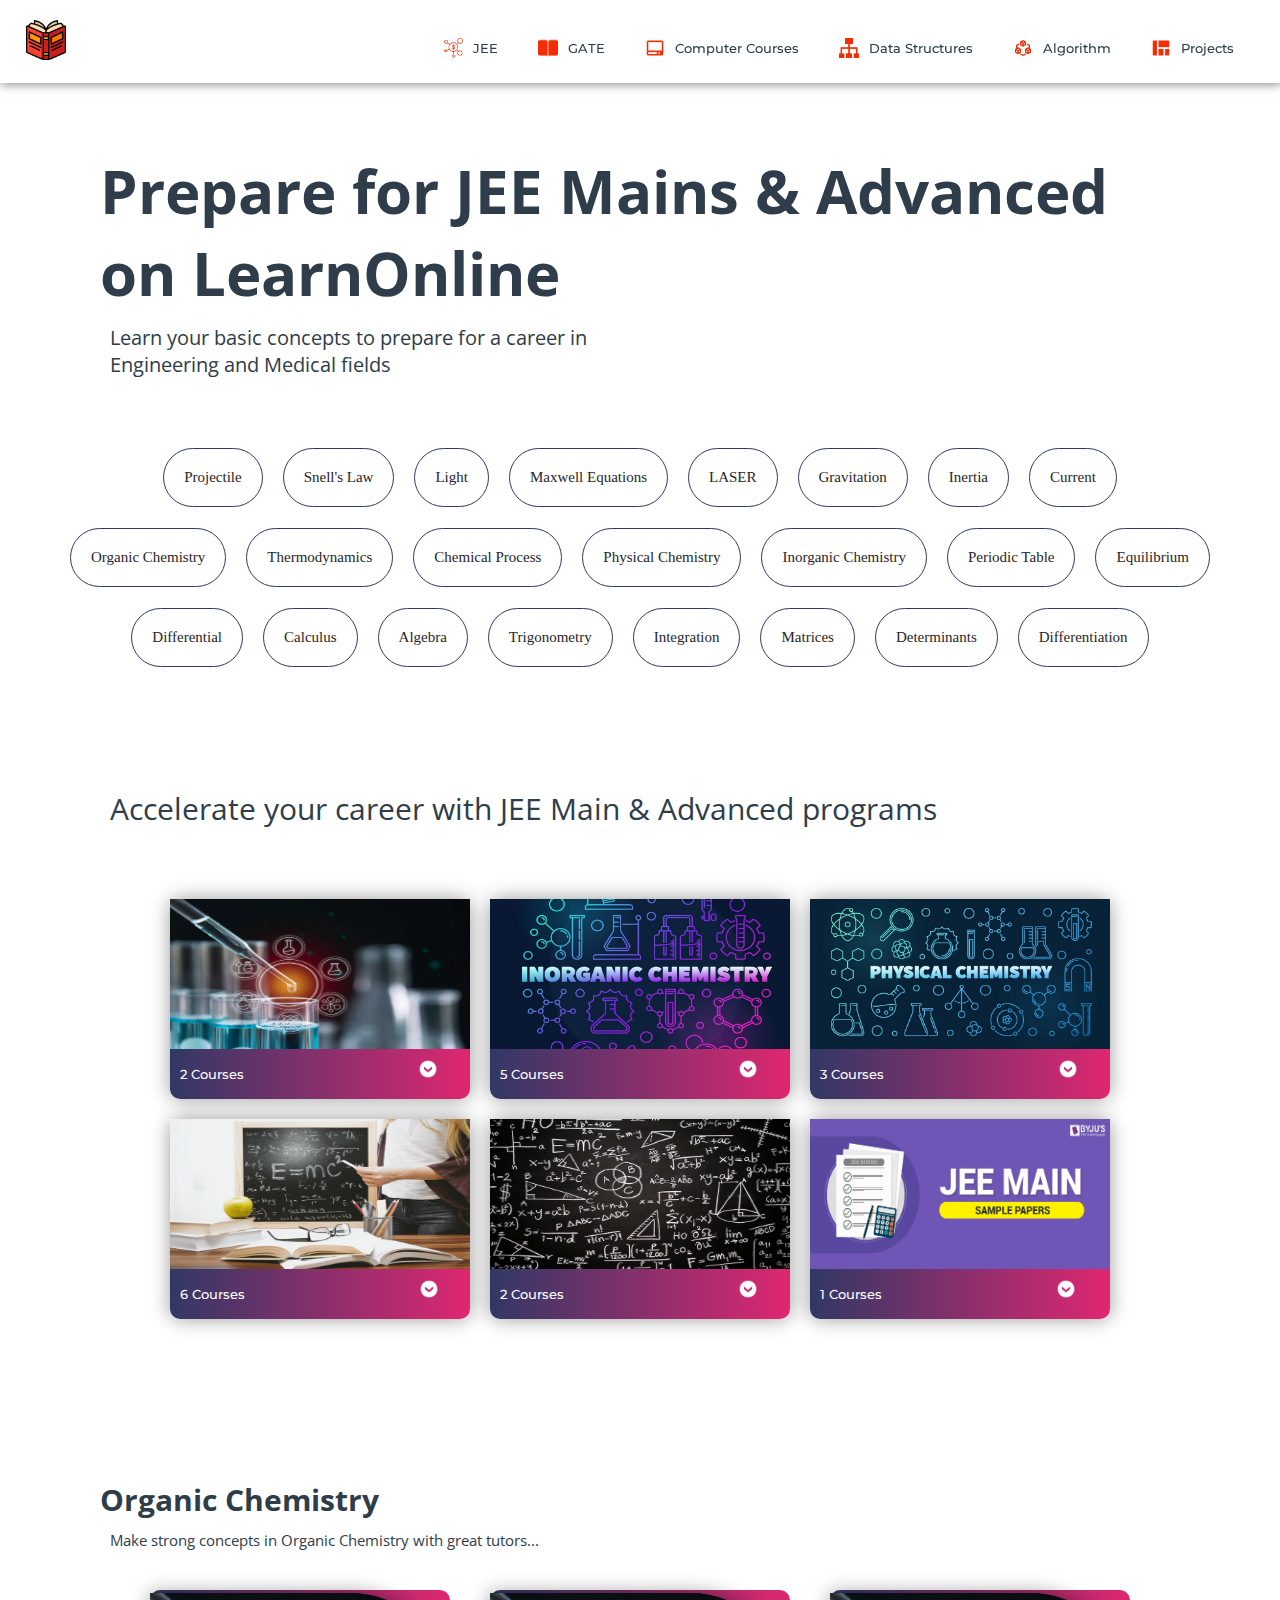
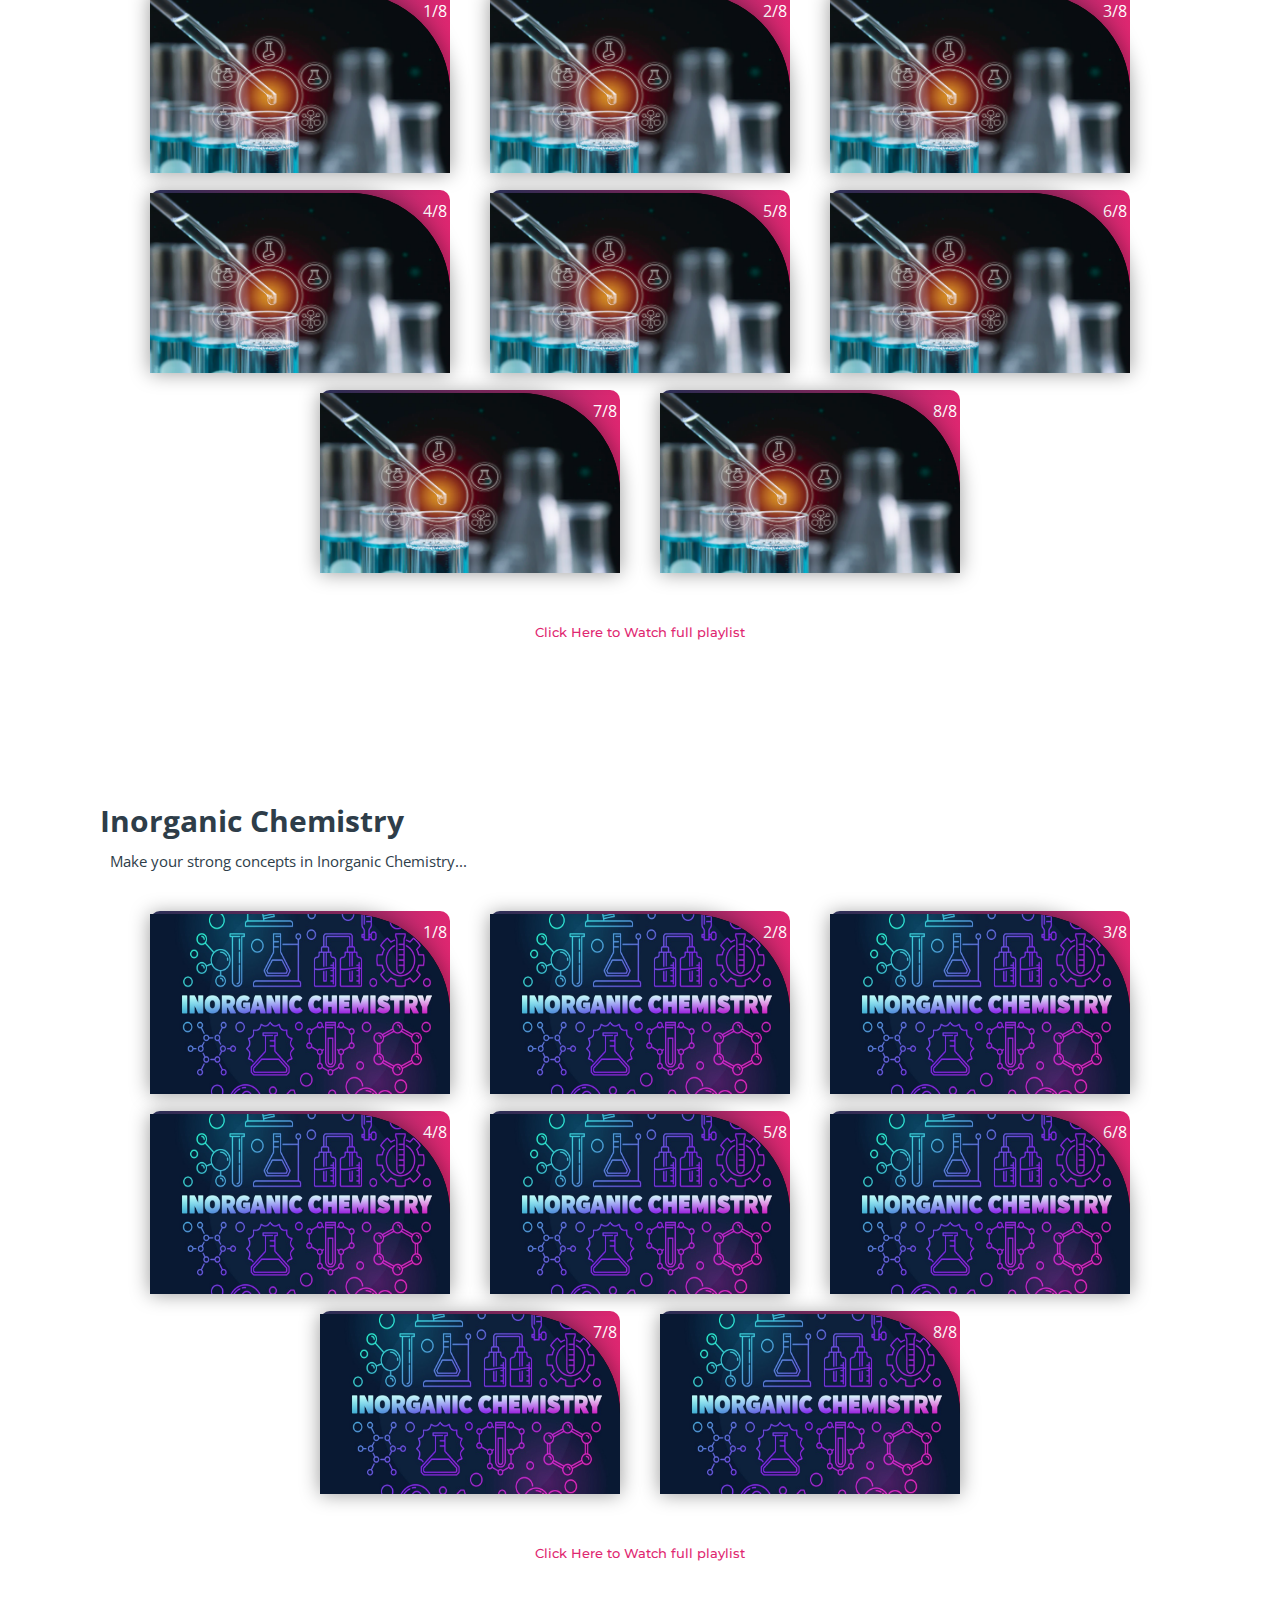
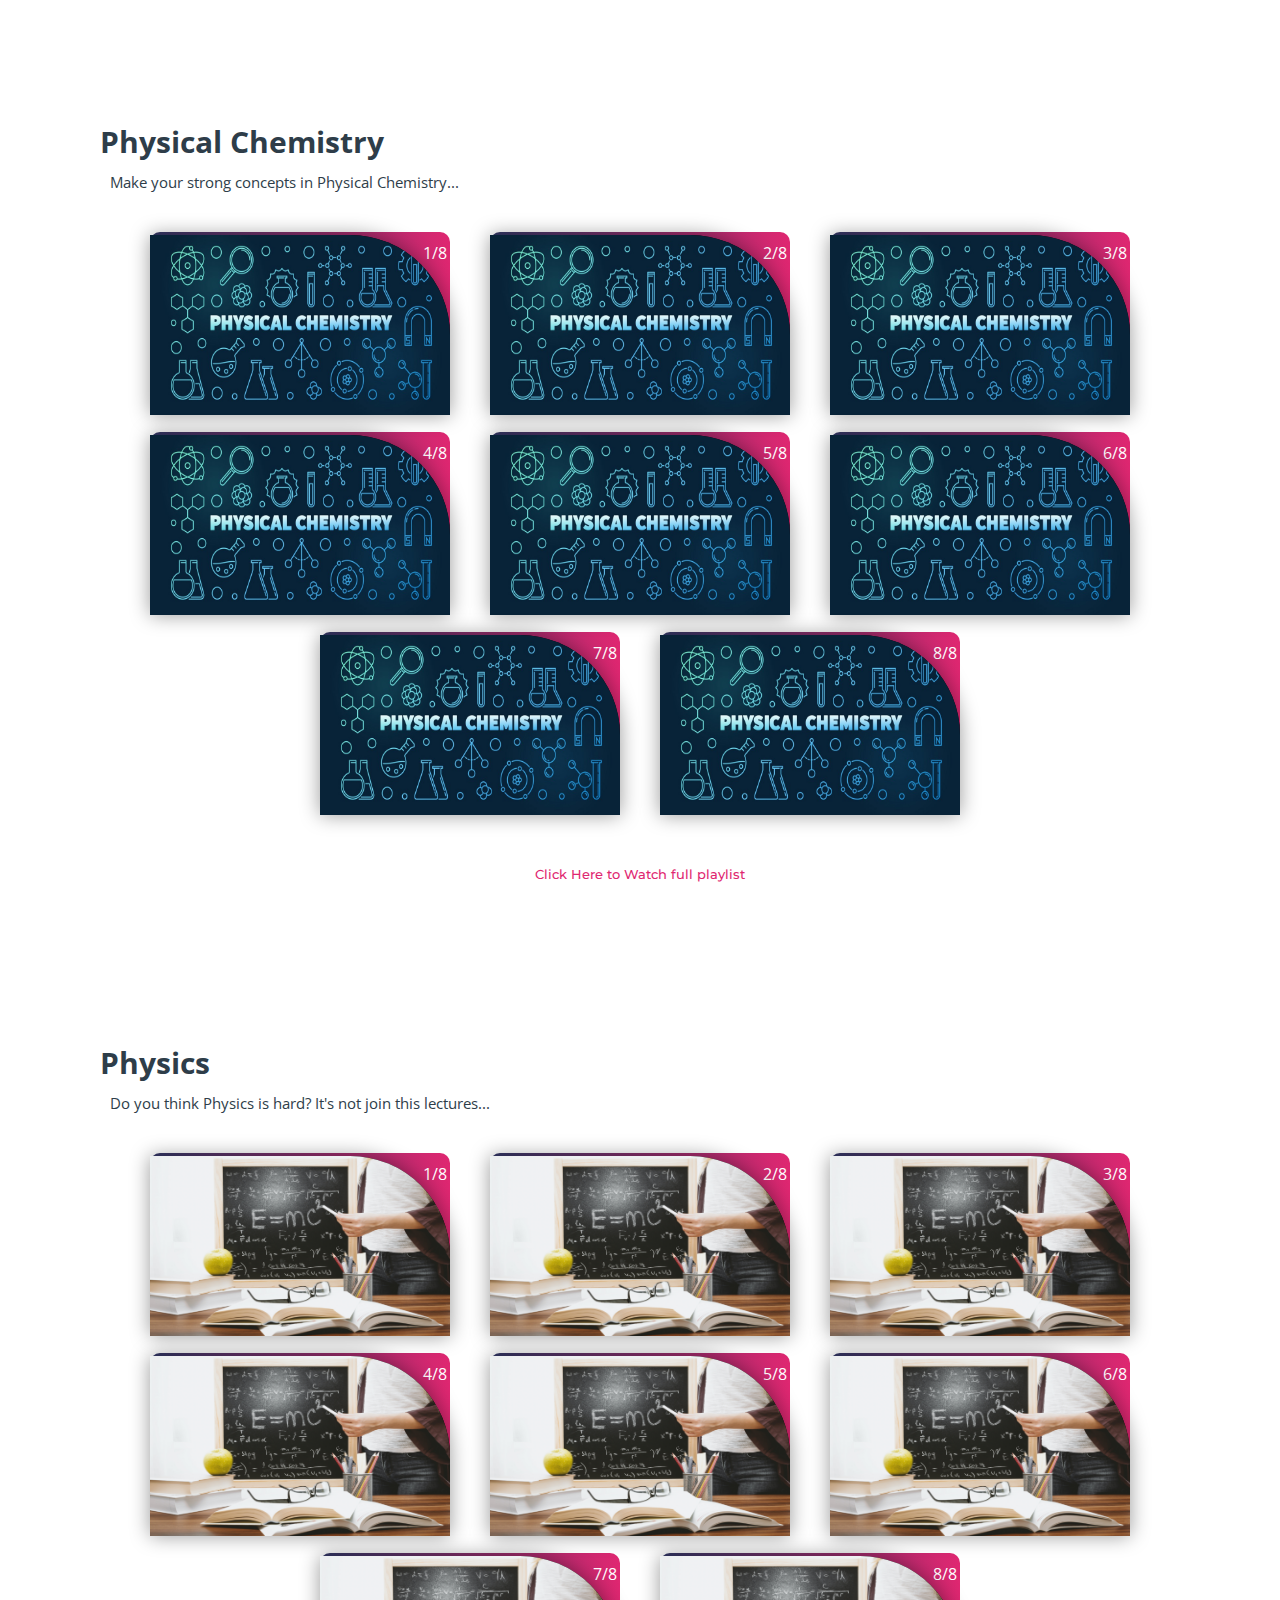
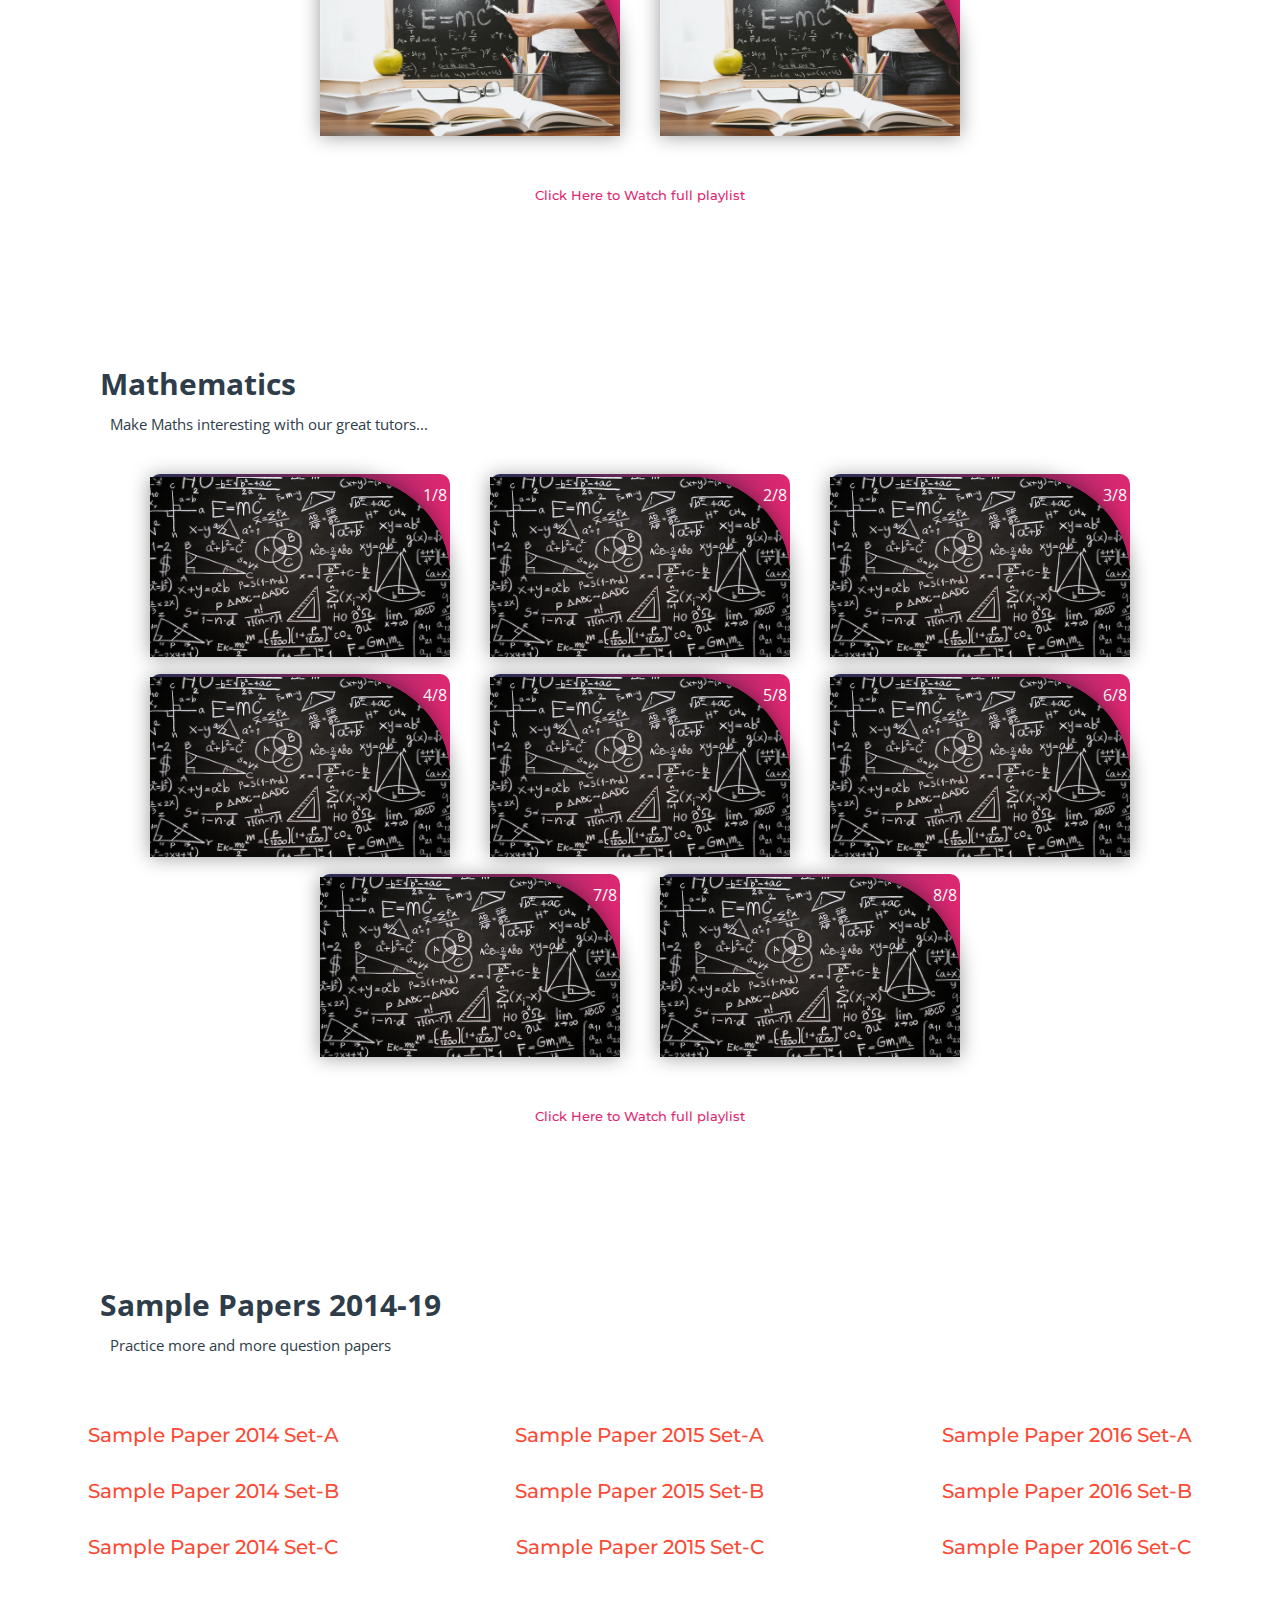
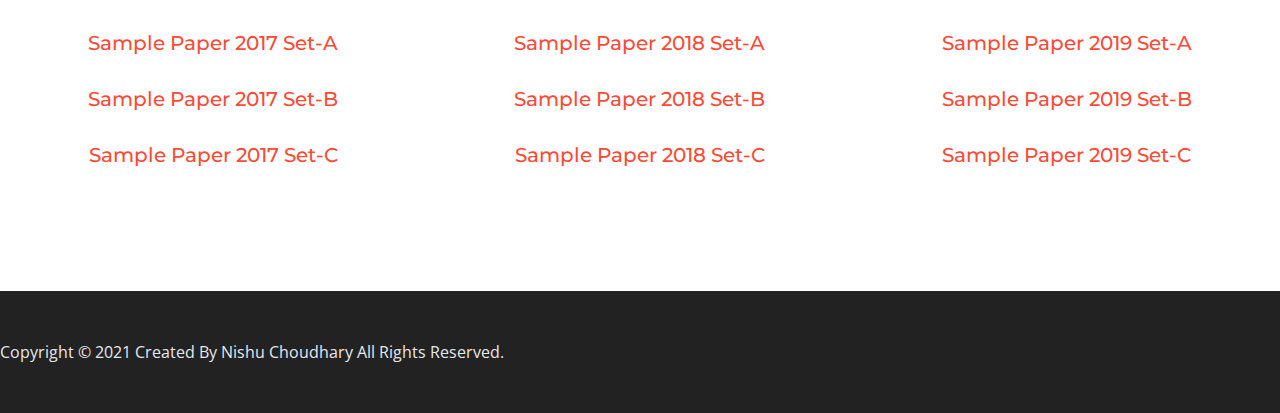
<file: subjects/jee.html>
<!DOCTYPE html>
<html>
<head>
	<link rel="shortcut icon" type="png" href="../images/icon/favicon.png">
	<title>Prepare for JEE Mains & Advanced</title>
	<link rel="stylesheet" type="text/css" href="subjects.css">
	<script type="text/javascript" src="../script.js"></script>
</head>
<body>

	<!-- NAVIGATION -->
	<header>
		<div class="nav" id="nav">
			<div id="learned-logo">
			<a href="../index.html"><img src="../images/icon/logo.png" style="width: 40px;"></a></div>
			<div class="switch-tab" id="switch-tab" onclick="switchTAB()"><img src="../images/icon/menu.png"></div>
			<ul id="list-switch">
				<li><a href="#"><img src="../images/courses/d1.png" class="icon">JEE</a></li>
				<li><a href="gate.html"><img src="../images/courses/paper.png" class="icon">GATE</a></li>
				<li><a href="computer_courses.html"><img src="../images/courses/computer.png" class="icon">Computer Courses</a></li>
				<li><a href="computer_courses.html#data"><img src="../images/courses/data.png" class="icon">Data Structures</a></li>
				<li><a href="computer_courses.html#algo"><img src="../images/courses/algo.png" class="icon">Algorithm</a></li>
				<li><a href="computer_courses.html#projects"><img src="../images/courses/projects.png" class="icon">Projects</a></li>
			</ul>
			<div class="search" id="search-switch">
				<input type="text" placeholder="Search" class="srch"><button id="srchbtn"><img src="../images/icon/search.png"></button>
			</div>
		</div>
	</header>

	<div class="title">
		<span>Prepare for JEE Mains & Advanced<br>on LearnOnline</span>
		<div class="shortdesc">
			<p>Learn your basic concepts to prepare for a career in<br>Engineering and Medical fields</p>
		</div>
	</div>

<!-- Quick Links -->
	<div class="course">
		<div class="cbox">
		<div class="det"><a href="https://en.wikipedia.org/wiki/Projectile" target="_blank">Projectile</a></div>
		<div class="det"><a href="https://en.wikipedia.org/wiki/Snell%27s_law" target="_blank">Snell's Law</a></div>
		<div class="det"><a href="https://en.wikipedia.org/wiki/Light" target="_blank">Light</a></div>
		<div class="det"><a href="https://en.wikipedia.org/wiki/Maxwell%27s_equations" target="_blank">Maxwell Equations</a></div>
		<div class="det"><a href="https://en.wikipedia.org/wiki/Laser" target="_blank">LASER</a></div>
		<div class="det"><a href="https://en.wikipedia.org/wiki/Gravity" target="_blank">Gravitation</a></div>
		<div class="det"><a href="https://en.wikipedia.org/wiki/Inertia" target="_blank">Inertia</a></div>
		<div class="det"><a href="https://en.wikipedia.org/wiki/Current" target="_blank">Current</a></div>
		</div>
		<div class="cbox">
		<div class="det"><a href="#organic">Organic Chemistry</a></div>
		<div class="det"><a href="https://en.wikipedia.org/wiki/Thermodynamics" target="_blank">Thermodynamics</a></div>
		<div class="det"><a href="https://en.wikipedia.org/wiki/Chemical_process" target="_blank">Chemical Process</a></div>
		<div class="det"><a href="#physical">Physical Chemistry</a></div>
		<div class="det"><a href="#inorganic">Inorganic Chemistry</a></div>
		<div class="det"><a href="https://en.wikipedia.org/wiki/Periodic_table" target="_blank">Periodic Table</a></div>
		<div class="det"><a href="https://en.wikipedia.org/wiki/Equilibrium" target="_blank">Equilibrium</a></div>
		</div>
		<div class="cbox">
		<div class="det"><a href="#math">Differential</a></div>
		<div class="det"><a href="#math">Calculus</a></div>
		<div class="det"><a href="#math">Algebra</a></div>
		<div class="det"><a href="#math">Trigonometry</a></div>
		<div class="det"><a href="#math">Integration</a></div>
		<div class="det"><a href="#math">Matrices</a></div>
		<div class="det"><a href="#math">Determinants</a></div>
		<div class="det"><a href="#math">Differentiation</a></div>
		</div>
	</div>

	<div class="inbt">
		Accelerate your career with JEE Main & Advanced programs
	</div>

<!-- COURSES AVAILABLE -->
	<div class="ccard">
	<center>
		<div class="ccardbox">
			<div class="dcard">
				<div class="fpart"><img src="../images/courses/organic.webp"></div>
				<a href="#organic"><div class="spart">2 Courses <img src="../images/icon/dropdown.png"></div></a>
			</div>
			<div class="dcard">
				<div class="fpart"><img src="../images/courses/inorganic.jpg"></div>
				<a href="#inorganic"><div class="spart">5 Courses <img src="../images/icon/dropdown.png"></div></a>
			</div>
			<div class="dcard">
				<div class="fpart"><img src="../images/courses/physical.jpg"></div>
				<a href="#physical"><div class="spart">3 Courses <img src="../images/icon/dropdown.png"></div></a>
			</div>
		</div>
		<div class="ccardbox">
			<div class="dcard">
				<div class="fpart"><img src="../images/courses/physics.jpg"></div>
				<a href="#physics"><div class="spart">6 Courses <img src="../images/icon/dropdown.png"></div></a>
			</div>
			<div class="dcard">
				<div class="fpart"><img src="../images/courses/math.webp"></div>
				<a href="#math"><div class="spart">2 Courses <img src="../images/icon/dropdown.png"></div></a>
			</div>
			<div class="dcard">
				<div class="fpart"><img src="../images/courses/paper-download.png"></div>
				<a href="#sample_papers"><div class="spart">1 Courses <img src="../images/icon/dropdown.png"></div></a>
			</div>
		</div>
	</center>
	</div>

<!-- VIDEOS SECTION -->
	<div class="title2" id="organic">
		<span>Organic Chemistry</span>
		<div class="shortdesc2">
			<p>Make strong concepts in Organic Chemistry with great tutors...</p>
		</div>
	</div>
	
	<center>
		<div class="ccardbox2">
			<div class="dcard2"><span class="tag" >1/8</span>
				<div class="fpart2"><img src="../images/courses/organic.webp">
					<iframe src="https://www.youtube.com/embed/i_lcQQZ9mm8?si=NGS_7pCFYhFP3rJm" frameborder="0" allow="accelerometer; autoplay; encrypted-media; gyroscope; picture-in-picture" allowfullscreen></iframe>
				</div>
			</div>
			<div class="dcard2"><span class="tag" >2/8</span>
				<div class="fpart2"><img src="../images/courses/organic.webp">
					<iframe src="https://www.youtube.com/embed/gCgEBEBYt5k?si=qK33gBdIgxlOfhHb" frameborder="0" allow="accelerometer; autoplay; encrypted-media; gyroscope; picture-in-picture" allowfullscreen></iframe>
				</div>
			</div>
			<div class="dcard2"><span class="tag" >3/8</span>
				<div class="fpart2"><img src="../images/courses/organic.webp">
					<iframe src="https://www.youtube.com/embed/bM6TVHHrXvE?si=nnXK0V9RmmZpo5NA" frameborder="0" allow="accelerometer; autoplay; encrypted-media; gyroscope; picture-in-picture" allowfullscreen></iframe>
				</div>
			</div>
			<div class="dcard2"><span class="tag" >4/8</span>
				<div class="fpart2"><img src="../images/courses/organic.webp">
					<iframe src="https://www.youtube.com/embed/gVbtgZGchyA?si=DGY5uaDTHvekM4_L" frameborder="0" allow="accelerometer; autoplay; encrypted-media; gyroscope; picture-in-picture" allowfullscreen></iframe>
				</div>
			</div>
		
			<div class="dcard2"><span class="tag" >5/8</span>
				<div class="fpart2"><img src="../images/courses/organic.webp">
					<iframe src="https://www.youtube.com/embed/Lf35mkkBUUY?si=1UMrxfDuRC9eIA-g" frameborder="0" allow="accelerometer; autoplay; encrypted-media; gyroscope; picture-in-picture" allowfullscreen></iframe>
				</div>
			</div>
			<div class="dcard2"><span class="tag" >6/8</span>
				<div class="fpart2"><img src="../images/courses/organic.webp">
					<iframe src="https://www.youtube.com/embed/CPgk3nh1Uik?si=nqsqpZwqv5A_VHpF" frameborder="0" allow="accelerometer; autoplay; encrypted-media; gyroscope; picture-in-picture" allowfullscreen></iframe>
				</div>
			</div>
			<div class="dcard2"><span class="tag" >7/8</span>
				<div class="fpart2"><img src="../images/courses/organic.webp">
					<iframe src="https://www.youtube.com/embed/98IJE7RSENc?si=oZnO28s0avEe0hI-" frameborder="0" allow="accelerometer; autoplay; encrypted-media; gyroscope; picture-in-picture" allowfullscreen></iframe>
				</div>
			</div>
			<div class="dcard2"><span class="tag" >8/8</span>
				<div class="fpart2"><img src="../images/courses/organic.webp">
					<iframe src="https://www.youtube.com/embed/98IJE7RSENc?si=oZnO28s0avEe0hI-" frameborder="0" allow="accelerometer; autoplay; encrypted-media; gyroscope; picture-in-picture" allowfullscreen></iframe>
				</div>
			</div>
		</div>
	</center>

<br><br>
	<div class="click-me">
		<a href="https://www.youtube.com/embed/videoseries?si=8spiAas7gP6lvf_k&amp;list=PLf01fHDhnBGqA8w_mZWkgSSoRgw2KXJFC" target="_blank">Click Here to Watch full playlist</a>
	</div>

<!-- VIDEOS SECTION -->

	<div class="title2" id="inorganic">
		<span>Inorganic Chemistry</span>
		<div class="shortdesc2">
			<p>Make your strong concepts in Inorganic Chemistry...</p>
		</div>
	</div>
	<center>
		<div class="ccardbox2">
			<div class="dcard2"><span class="tag" >1/8</span>
				<div class="fpart2"><img src="../images/courses/inorganic.jpg">
					<iframe src="https://www.youtube.com/embed/RojL6Vlg1J0?si=bSgUescIUUnAtlpY" frameborder="0" allow="accelerometer; autoplay; encrypted-media; gyroscope; picture-in-picture" allowfullscreen></iframe>
				</div>
			</div>
			<div class="dcard2"><span class="tag" >2/8</span>
				<div class="fpart2"><img src="../images/courses/inorganic.jpg">
					<iframe src="https://www.youtube.com/embed/xVYKk4gGvp0?si=-8nX5j7VyDZqFNsK" frameborder="0" allow="accelerometer; autoplay; encrypted-media; gyroscope; picture-in-picture" allowfullscreen></iframe>
				</div>
			</div>
			<div class="dcard2"><span class="tag" >3/8</span>
				<div class="fpart2"><img src="../images/courses/inorganic.jpg">
					<iframe src="https://www.youtubhttps://www.youtube.com/embed/JZ0jMU9iIIE?si=ofLxdlPsdOG0RFE9e.com/embed/2B8CRyfGLo4" frameborder="0" allow="accelerometer; autoplay; encrypted-media; gyroscope; picture-in-picture" allowfullscreen></iframe>
				</div>
			</div>
			<div class="dcard2"><span class="tag" >4/8</span>
				<div class="fpart2"><img src="../images/courses/inorganic.jpg">
					<iframe src="https://www.youtube.com/embed/pR4pfYygTWo?si=9Zs5psmCDQmxJXmQ" frameborder="0" allow="accelerometer; autoplay; encrypted-media; gyroscope; picture-in-picture" allowfullscreen></iframe>
				</div>
			</div>
		
			<div class="dcard2"><span class="tag" >5/8</span>
				<div class="fpart2"><img src="../images/courses/inorganic.jpg">
					<iframe src="https://www.youtube.com/embed/WbWSwJJjjcQ?si=9RZ8PFb0yuZ1dU5e" frameborder="0" allow="accelerometer; autoplay; encrypted-media; gyroscope; picture-in-picture" allowfullscreen></iframe>
				</div>
			</div>
			<div class="dcard2"><span class="tag" >6/8</span>
				<div class="fpart2"><img src="../images/courses/inorganic.jpg">
					<iframe src="https://www.youtube.com/embed/n3ZC-Jn9aAs?si=XoqmY8y0m-4opwPZ" frameborder="0" allow="accelerometer; autoplay; encrypted-media; gyroscope; picture-in-picture" allowfullscreen></iframe>
				</div>
			</div>
			<div class="dcard2"><span class="tag" >7/8</span>
				<div class="fpart2"><img src="../images/courses/inorganic.jpg">
					<iframe src="https://www.youtube.com/embed/djAdR5b-Ejo?si=WF3gd95zYgXVOm_F" frameborder="0" allow="accelerometer; autoplay; encrypted-media; gyroscope; picture-in-picture" allowfullscreen></iframe>
				</div>
			</div>
			<div class="dcard2"><span class="tag" >8/8</span>
				<div class="fpart2"><img src="../images/courses/inorganic.jpg">
					<iframe src="https://www.youtube.com/embed/WbWSwJJjjcQ?si=9RZ8PFb0yuZ1dU5e" frameborder="0" allow="accelerometer; autoplay; encrypted-media; gyroscope; picture-in-picture" allowfullscreen></iframe>
				</div>
			</div>
		</div>
	</center>
<br><br>
	<div class="click-me">
		<a href="https://www.youtube.com/embed/videoseries?si=PkTWXQiv-aRNdiSH&amp;list=PLxyGaR3hEy3j2W2MD1owL7GU_-fjS7lTI" target="_blank">Click Here to Watch full playlist</a>
	</div>

<!-- VIDEOS SECTION -->

	<div class="title2" id="physical">
		<span>Physical Chemistry</span>
		<div class="shortdesc2">
			<p>Make your strong concepts in Physical Chemistry...</p>
		</div>
	</div>
	<center>
		<div class="ccardbox2">
			<div class="dcard2"><span class="tag" >1/8</span>
				<div class="fpart2"><img src="../images/courses/physical.jpg">
					<iframe src="https://www.youtube.com/embed/2y4cf47I21A" frameborder="0" allow="accelerometer; autoplay; encrypted-media; gyroscope; picture-in-picture" allowfullscreen></iframe>
				</div>
			</div>
			<div class="dcard2"><span class="tag" >2/8</span>
				<div class="fpart2"><img src="../images/courses/physical.jpg">
					<iframe src="https://www.youtube.com/embed/2y4cf47I21A" frameborder="0" allow="accelerometer; autoplay; encrypted-media; gyroscope; picture-in-picture" allowfullscreen></iframe>
				</div>
			</div>
			<div class="dcard2"><span class="tag" >3/8</span>
				<div class="fpart2"><img src="../images/courses/physical.jpg">
					<iframe src="https://www.youtube.com/embed/2y4cf47I21A" frameborder="0" allow="accelerometer; autoplay; encrypted-media; gyroscope; picture-in-picture" allowfullscreen></iframe>
				</div>
			</div>
			<div class="dcard2"><span class="tag" >4/8</span>
				<div class="fpart2"><img src="../images/courses/physical.jpg">
					<iframe src="https://www.youtube.com/embed/2y4cf47I21A" frameborder="0" allow="accelerometer; autoplay; encrypted-media; gyroscope; picture-in-picture" allowfullscreen></iframe>
				</div>
			</div>
		
			<div class="dcard2"><span class="tag" >5/8</span>
				<div class="fpart2"><img src="../images/courses/physical.jpg">
					<iframe src="https://www.youtube.com/embed/2y4cf47I21A" frameborder="0" allow="accelerometer; autoplay; encrypted-media; gyroscope; picture-in-picture" allowfullscreen></iframe>
				</div>
			</div>
			<div class="dcard2"><span class="tag" >6/8</span>
				<div class="fpart2"><img src="../images/courses/physical.jpg">
					<iframe src="https://www.youtube.com/embed/2y4cf47I21A" frameborder="0" allow="accelerometer; autoplay; encrypted-media; gyroscope; picture-in-picture" allowfullscreen></iframe>
				</div>
			</div>
			<div class="dcard2"><span class="tag" >7/8</span>
				<div class="fpart2"><img src="../images/courses/physical.jpg">
					<iframe src="https://www.youtube.com/embed/2y4cf47I21A" frameborder="0" allow="accelerometer; autoplay; encrypted-media; gyroscope; picture-in-picture" allowfullscreen></iframe>
				</div>
			</div>
			<div class="dcard2"><span class="tag" >8/8</span>
				<div class="fpart2"><img src="../images/courses/physical.jpg">
					<iframe src="https://www.youtube.com/embed/2y4cf47I21A" frameborder="0" allow="accelerometer; autoplay; encrypted-media; gyroscope; picture-in-picture" allowfullscreen></iframe>
				</div>
			</div>
		</div>
	</center>
<br><br>
	<div class="click-me">
		<a href="https://youtu.be/2y4cf47I21A" target="_blank">Click Here to Watch full playlist</a>
	</div>


<!-- VIDEOS SECTION -->

	<div class="title2" id="physics">
		<span>Physics</span>
		<div class="shortdesc2">
			<p>Do you think Physics is hard? It's not join this lectures...</p>
		</div>
	</div>
	<center>
		<div class="ccardbox2">
			<div class="dcard2"><span class="tag" >1/8</span>
				<div class="fpart2"><img src="../images/courses/physics.jpg">
					<iframe src="https://www.youtube.com/embed/FYE0YYuAyu0" frameborder="0" allow="accelerometer; autoplay; encrypted-media; gyroscope; picture-in-picture" allowfullscreen></iframe>
				</div>
			</div>
			<div class="dcard2"><span class="tag" >2/8</span>
				<div class="fpart2"><img src="../images/courses/physics.jpg">
					<iframe src="https://www.youtube.com/embed/FYE0YYuAyu0" frameborder="0" allow="accelerometer; autoplay; encrypted-media; gyroscope; picture-in-picture" allowfullscreen></iframe>
				</div>
			</div>
			<div class="dcard2"><span class="tag" >3/8</span>
				<div class="fpart2"><img src="../images/courses/physics.jpg">
					<iframe src="https://www.youtube.com/embed/FYE0YYuAyu0" frameborder="0" allow="accelerometer; autoplay; encrypted-media; gyroscope; picture-in-picture" allowfullscreen></iframe>
				</div>
			</div>
			<div class="dcard2"><span class="tag" >4/8</span>
				<div class="fpart2"><img src="../images/courses/physics.jpg">
					<iframe src="https://www.youtube.com/embed/FYE0YYuAyu0" frameborder="0" allow="accelerometer; autoplay; encrypted-media; gyroscope; picture-in-picture" allowfullscreen></iframe>
				</div>
			</div>
		
			<div class="dcard2"><span class="tag" >5/8</span>
				<div class="fpart2"><img src="../images/courses/physics.jpg">
					<iframe src="https://www.youtube.com/embed/FYE0YYuAyu0" frameborder="0" allow="accelerometer; autoplay; encrypted-media; gyroscope; picture-in-picture" allowfullscreen></iframe>
				</div>
			</div>
			<div class="dcard2"><span class="tag" >6/8</span>
				<div class="fpart2"><img src="../images/courses/physics.jpg">
					<iframe src="https://www.youtube.com/embed/FYE0YYuAyu0" frameborder="0" allow="accelerometer; autoplay; encrypted-media; gyroscope; picture-in-picture" allowfullscreen></iframe>
				</div>
			</div>
			<div class="dcard2"><span class="tag" >7/8</span>
				<div class="fpart2"><img src="../images/courses/physics.jpg">
					<iframe src="https://www.youtube.com/embed/FYE0YYuAyu0" frameborder="0" allow="accelerometer; autoplay; encrypted-media; gyroscope; picture-in-picture" allowfullscreen></iframe>
				</div>
			</div>
			<div class="dcard2"><span class="tag" >8/8</span>
				<div class="fpart2"><img src="../images/courses/physics.jpg">
					<iframe src="https://www.youtube.com/embed/FYE0YYuAyu0" frameborder="0" allow="accelerometer; autoplay; encrypted-media; gyroscope; picture-in-picture" allowfullscreen></iframe>
				</div>
			</div>
		</div>
	</center>
<br><br>
	<div class="click-me">
		<a href="https://youtu.be/FYE0YYuAyu0" target="_blank">Click Here to Watch full playlist</a>
	</div>

<!-- VIDEOS SECTION -->

	<div class="title2" id="math">
		<span>Mathematics</span>
		<div class="shortdesc2">
			<p>Make Maths interesting with our great tutors...</p>
		</div>
	</div>
	<center>
		<div class="ccardbox2">
			<div class="dcard2"><span class="tag" >1/8</span>
				<div class="fpart2"><img src="../images/courses/math.webp">
					<iframe src="https://www.youtube.com/embed/xxGyTHWrHZg" frameborder="0" allow="accelerometer; autoplay; encrypted-media; gyroscope; picture-in-picture" allowfullscreen></iframe>
				</div>
			</div>
			<div class="dcard2"><span class="tag" >2/8</span>
				<div class="fpart2"><img src="../images/courses/math.webp">
					<iframe src="https://www.youtube.com/embed/xxGyTHWrHZg" frameborder="0" allow="accelerometer; autoplay; encrypted-media; gyroscope; picture-in-picture" allowfullscreen></iframe>
				</div>
			</div>
			<div class="dcard2"><span class="tag" >3/8</span>
				<div class="fpart2"><img src="../images/courses/math.webp">
					<iframe src="https://www.youtube.com/embed/xxGyTHWrHZg" frameborder="0" allow="accelerometer; autoplay; encrypted-media; gyroscope; picture-in-picture" allowfullscreen></iframe>
				</div>
			</div>
			<div class="dcard2"><span class="tag" >4/8</span>
				<div class="fpart2"><img src="../images/courses/math.webp">
					<iframe src="https://www.youtube.com/embed/xxGyTHWrHZg" frameborder="0" allow="accelerometer; autoplay; encrypted-media; gyroscope; picture-in-picture" allowfullscreen></iframe>
				</div>
			</div>
		
			<div class="dcard2"><span class="tag" >5/8</span>
				<div class="fpart2"><img src="../images/courses/math.webp">
					<iframe src="https://www.youtube.com/embed/xxGyTHWrHZg" frameborder="0" allow="accelerometer; autoplay; encrypted-media; gyroscope; picture-in-picture" allowfullscreen></iframe>
				</div>
			</div>
			<div class="dcard2"><span class="tag" >6/8</span>
				<div class="fpart2"><img src="../images/courses/math.webp">
					<iframe src="https://www.youtube.com/embed/xxGyTHWrHZg" frameborder="0" allow="accelerometer; autoplay; encrypted-media; gyroscope; picture-in-picture" allowfullscreen></iframe>
				</div>
			</div>
			<div class="dcard2"><span class="tag" >7/8</span>
				<div class="fpart2"><img src="../images/courses/math.webp">
					<iframe src="https://www.youtube.com/embed/xxGyTHWrHZg" frameborder="0" allow="accelerometer; autoplay; encrypted-media; gyroscope; picture-in-picture" allowfullscreen></iframe>
				</div>
			</div>
			<div class="dcard2"><span class="tag" >8/8</span>
				<div class="fpart2"><img src="../images/courses/math.webp">
					<iframe src="https://www.youtube.com/embed/xxGyTHWrHZg" frameborder="0" allow="accelerometer; autoplay; encrypted-media; gyroscope; picture-in-picture" allowfullscreen></iframe>
				</div>
			</div>
		</div>
	</center>

<br><br>
	<div class="click-me">
		<a href="https://youtu.be/xxGyTHWrHZg" target="_blank">Click Here to Watch full playlist</a>
	</div>


<!-- SAMPLE PAPERS -->
	<div class="title2" id="sample_papers">
		<span>Sample Papers 2014-19</span>
		<div class="shortdesc2">
			<p>Practice more and more question papers</p>
		</div>
	</div>

	<div class="sample">
		<ul>
			<li><a href="../samplePapers/p1.pdf" target="_blank">Sample Paper 2014 Set-A</a></li>
			<li><a href="../samplePapers/p1.pdf" target="_blank">Sample Paper 2014 Set-B</a></li>
			<li><a href="../samplePapers/p1.pdf" target="_blank">Sample Paper 2014 Set-C</a></li>
		</ul>
		<ul>
			<li><a href="../samplePapers/p1.pdf" target="_blank">Sample Paper 2015 Set-A</a></li>
			<li><a href="../samplePapers/p1.pdf" target="_blank">Sample Paper 2015 Set-B</a></li>
			<li><a href="../samplePapers/p1.pdf" target="_blank">Sample Paper 2015 Set-C</a></li>
		</ul>
		<ul>
			<li><a href="../samplePapers/p1.pdf" target="_blank">Sample Paper 2016 Set-A</a></li>
			<li><a href="../samplePapers/p1.pdf" target="_blank">Sample Paper 2016 Set-B</a></li>
			<li><a href="../samplePapers/p1.pdf" target="_blank">Sample Paper 2016 Set-C</a></li>
		</ul>
	</div>
	<div class="sample lastSample">
		<ul>
			<li><a href="../samplePapers/p1.pdf" target="_blank">Sample Paper 2017 Set-A</a></li>
			<li><a href="../samplePapers/p1.pdf" target="_blank">Sample Paper 2017 Set-B</a></li>
			<li><a href="../samplePapers/p1.pdf" target="_blank">Sample Paper 2017 Set-C</a></li>
		</ul>
		<ul>
			<li><a href="../samplePapers/p1.pdf" target="_blank">Sample Paper 2018 Set-A</a></li>
			<li><a href="../samplePapers/p1.pdf" target="_blank">Sample Paper 2018 Set-B</a></li>
			<li><a href="../samplePapers/p1.pdf" target="_blank">Sample Paper 2018 Set-C</a></li>
		</ul>
		<ul>
			<li><a href="../samplePapers/p1.pdf" target="_blank">Sample Paper 2019 Set-A</a></li>
			<li><a href="../samplePapers/p1.pdf" target="_blank">Sample Paper 2019 Set-B</a></li>
			<li><a href="../samplePapers/p1.pdf" target="_blank">Sample Paper 2019 Set-C</a></li>
		</ul>
	</div>
<!-- FOOTER -->
<footer>
	<div class="footer-container">
		<div class="left-col">
			<p class="rights-text">Copyright © 2021 Created By Nishu Choudhary All Rights Reserved.</p>
			
		</div>
	</div>
</footer>

</body>
</html>
</file>
<file: loginStyle.css>
* {
	margin: 0;
	padding: 0;
	font-family: sans-serif;
}

body {
	background-image: linear-gradient(rgba(0,0,0,0),rgba(0,0,0,0.5));
	background-size: cover;
	background-attachment: fixed;
	display: flex;
	justify-content: center;
}
.logo {
	display: flex;
	justify-content: center;
}
.logo img {
	width: 100px;
}
.form-box
{
	width: 380px;
	height: 500px;
	position: relative;
	margin: 6% auto;
	background: #fff8;
	padding: 5px;
	border-radius: 5px;
	overflow: hidden;
	box-shadow: 0px 0px 100px rgba(0,0,0,0.4);
}

.button-box
{
	width: 220px;
	margin: 35px auto;
	position: relative;
	box-shadow: 0 0 20px 9px rgba(0,0,0,.1);
	border-radius: 30px;
}

.toggle-btn
{
	padding: 10px 30px;
	cursor: pointer;
	background: transparent;
	position: relative;
	border: 0;
	outline: none;
}

#btn
{
	top: 0;
	left: 0;
	position: absolute;
	width: 110px;
	height: 100%;
	background: linear-gradient(to right, #313866, #DF2771);
	border-radius: 30px;
	transition: 0.5s;
}
.social-icons
{
	margin: 30px auto;
	text-align: center;
}
.social-icons img
{
	width: 30px;
	margin: 0 7px;
	cursor: pointer;
	opacity: 0.85;
}

.input-group
{
	top: 180px;
	position: absolute;
	width: 280px;
	transition: .5s;
	font-size: 13px;
	color: #010101;
}
.inp {
	border-bottom: 1px solid rgba(0,0,0,0.4);
	justify-content: center;
}
.inp img{
	width: 20px;
	padding-right: 10px;
}
.input-field
{
	width: 100%;
	padding: 10px 0;
	margin: 5px 0;
	border-left: 0;
	border-right: 0;
	border-top: 0;
	border-bottom: 1px solid rgba(0,0,0,0.4);
	outline: none;
	background: transparent;
	color: rgba(0,0,0);
}
::placeholder { /* Chrome, Firefox, Opera, Safari 10.1+ */
	color: rgba(0,0,0,0.7);
	/*opacity: 1;  Firefox */
}
#register .input-field {
	color: rgba(0,0,0,0.8);
}
.submit-btn
{
	width: 85%;
	padding: 10px 30px;
	cursor: pointer;
	display: block;
	margin: auto;
	background: linear-gradient(to right, #313866, #DF2771);
	color: #000000;
	border: 0;
	outline: none;
	border-radius: 30px;
}

.reg-btn {
	background: lightgray;
}
.check-box
{
	cursor: pointer;
	margin: 30px 10px 30px 0;
}

.instead {
	margin-top: 10px;
}
.instead h3 {
    overflow: hidden;
    text-align: center;
    color: rgba(0,0,0,0.6);
}
.instead h3:before,
.instead h3:after {
    background-color: rgba(0,0,0,0.5);
    content: "";
    display: inline-block;
    height: 1px;
    position: relative;
    vertical-align: middle;
    width: 50%;
}
.instead h3:before {
    right: 0.5em;
    margin-left: -50%;
}
.instead h3:after {
    left: 0.5em;
    margin-right: -50%;
}
span
{
	color: rgba(0,0,0,0.8);
	font-size: 12px;
}

#login
{
	left: 50px;
}
#register
{
	left: 450px;
}

.other {
	display: grid;
	justify-content: center;
	margin-top: 250px;
}

.connect {
	display: flex;
	margin: 10px;
	padding: 0px 30px;
	align-items: center;
	text-align: center;
	justify-content: center;
	border: 1px solid lightgray;
	cursor: pointer;
	outline: none;
	/*border-radius: 10px;*/
	background: #fff3;
}
.connect:hover {
	background: #fff8;
}
.connect img {
	padding: 5px;
	width: 25px;
}
.connect span {
	padding: 10px;
	font-size: 15px;
}
</file>
<file: subjects/subjects.css>
@import url('https://fonts.googleapis.com/css?family=Montserrat:500&display=swap');
@import url('https://fonts.googleapis.com/css?family=Dancing+Script&display=swap');
@import url('https://fonts.googleapis.com/css?family=Open+Sans&display=swap');

* {
	box-sizing: border-box;
	margin: 0;
	padding: 0;
}
html {
	scroll-behavior: smooth;
}
body {
	background: #FFF;
	font-family: 'Open Sans', sans-serif;
}

/*SCROLLBAR Styling*/
::-webkit-scrollbar {
  width: 5px;
}
::-webkit-scrollbar-thumb {
  background: #FA4B37;
  border-radius: 5px;
}
::-webkit-scrollbar-thumb:hover {
  background: #DF2771; 
}

/*NAVIGATION BAR*/
.nav
{
	width: 100%;
	background-color: #fff;
	display: flex;
	flex-wrap: wrap;
	justify-content: space-between;
	align-items: center;
	padding: 20px 2%;
	position: fixed;
	top: 0px;
	z-index: 10;
	box-shadow: 1px 1px 10px rgba(0,0,0,0.5);
}

.nav li, a, button
{
	float: left;
	font-family: "Montserrat", sans-serif;
	font-weight: 500;
	font-size: 13px;
	color: #2E3D49;
	display: block;
	text-decoration: none;
	text-align: center;
}

.nav ul li img {
	width: 20px;
	margin-right: 10px;
	transform: translateY(5px);
	padding-top: 5px;
}

.nav ul li 
{
	list-style: none;
	display: inline-block;
	padding: 0px 20px;
}

.nav ul li a
{
	transition: all 0.3s ease 0s;
}

.nav ul li a:hover
{
	color: #FA4B37;
}

.nav button
{
	padding: 9px 25px;
	background: linear-gradient(to right, #FA4B37, #DF2771);
	color: #fff;
	border: none;
	border-radius: 5px;
	cursor: pointer;
	outline: none;
	transition: all 0.3s ease 0s;
}
#srchbtn {
	padding: 9px 20px;
}
#srchbtn img {
	width: 15px;
	filter: brightness(100);
}
.nav button:hover
{
	opacity: .9;
}
.nav .search
{
	float: right;
}
.nav .search .srch
{
	font-size: 13px;
	width: 300px;
	border: none;
	outline: none;
	border-bottom: 2px solid #FA4B37;
	padding: 9px;
}
.nav .search button
{
	margin-right: 5px;
	float: right;
	margin-left: 10px;
}
.nav .switch-tab {
	cursor: pointer;
	visibility: hidden;
}
.nav .switch-tab img {
	width: 20px;
}
.nav .check-box {
	cursor: pointer;
	visibility: hidden;
}

/*TITLE*/
.title {
	margin-top: 150px;
	margin-left: 100px;
}
.title span{
	font-weight: 700;
	font-family: 'Open Sans', sans-serif;
	font-size: 60px;
	color: #2E3D49;
}
.title .shortdesc {
	padding: 10px;
	font-family: 'Open Sans', sans-serif;
	font-size: 20px;
	color: #2E3D49;
	margin-bottom: 50px;
}

/*Quick Links*/
.course {
	display: grid;
	justify-content: center;
}

.cbox {
	display: inline-flex;
	flex-wrap: wrap;
	justify-content: center;
}
.cbox .det {
	height: 60px;
	margin: 10px;
	background: #fff;
	cursor: pointer;
	border-radius: 50px;
}
.cbox .det a{
	justify-content: space-around;
	width: 100%;
	padding: 20px;
	border-radius: 50px;
	border: 1px solid #313866;
	font-size: 15px;
	color: #272529;
	font-family: cursive;
	text-decoration: none;
}

.cbox .det a:hover{
	background: linear-gradient(to right, #313866, #DF2771);
	color: white;
}

.inbt {
	padding: 10px;
	font-family: 'Open Sans', sans-serif;
	font-size: 30px;
	color: #2E3D49;
	margin: 100px;
	margin-bottom: 50px;
}

/*COURSES AVAILABLE*/
.ccard {
	display: flex;
	flex-wrap: wrap;
	justify-content: center;
	align-items: center;
}
.ccardbox {
	display: flex;
	flex-wrap: wrap;
	justify-content: center;
}

.dcard {
	margin: 10px;
	width: 300px;
	height: 200px;
	background: linear-gradient(to right, #313866, #DF2771);
	border-radius: 10px;
	box-shadow: 0 0 20px rgba(0,0,0,0.4);
}

.dcard .fpart {
	width: inherit;
	height: 150px;
	color: #000;
	text-align: left;
	overflow: hidden;
}
.dcard .fpart img {
	width: 100%;
	height: 100%;
}

.dcard .spart {
	padding: 10px;
	padding-right: 0px;
	color: #fff;
	text-align: left;
	cursor: pointer;
}
.dcard .spart img {
	width: 20px;
	margin-left: 170px;
	cursor: pointer;
	/* transform: rotate(180deg); */
}

.dcard:hover .fpart img{
	transition: .8s ease;
	transform: scale(1.2);
}

/*Small Titles for  Topics*/
.title2 {
	position: relative;
	padding-top: 150px;
	margin-left: 100px;
}
.title2 span{
	font-weight: 700;
	font-family: 'Open Sans', sans-serif;
	font-size: 30px;
	color: #2E3D49;
}
.title2 .shortdesc2 {
	padding: 10px;
	font-family: 'Open Sans', sans-serif;
	font-size: 15px;
	color: #2E3D49;
	margin-bottom: 10px;
}

/*Videos Section*/
.ccardbox2 {
	display: flex;
	justify-content: center;
	flex-wrap: wrap;
}

.dcard2 {
	margin: 20px;
	width: 300px;
	height: 160px;
	background: linear-gradient(to right, #313866, #DF2771);
	border-radius: 10px;
}
.dcard2:hover .fpart2 img {
	display: none;
}
.dcard2 .fpart2 { 
	width: inherit;
	height: 180px;
	background: #000;
	color: #000;
	text-align: left;
	border-top-right-radius: 100px;
	transform: translateY(-19px);
	box-shadow: 0 0 20px rgba(0,0,0,0.4);
	overflow: hidden;
}
.dcard2 .tag {
	position: relative;
	margin-left: 270px;
	top: 10px;
	color: #fff;
}
.dcard2 .fpart2 img {
	width: 100%;
	height: 100%;
}
.fpart2 iframe {
	height: inherit;
	width: inherit;
}

/*Watch Full Playlist*/
.click-me {
	justify-content: center;
	display: flex;
}
.click-me a {
	color: #DF2771;
	text-decoration: none;
	transition-duration: .5s;
	padding: 10px;
}
.click-me a:hover {
	background: #2E3D49;
	color: #fff;
}

/*PROJECTS*/
.project-panel {
	/*background: #000;*/
	display: flex;
	flex-wrap: wrap;
	align-items: center;
	justify-content: center;
}
.project-card {
	width: 250px;
	/*height: 220px;*/
	background: #fff;
	margin-right: 10px;
	margin-bottom: 10px;
	border-radius: 5px;
	cursor: pointer;
	box-shadow: 2px 2px 10px rgba(0,0,0,0.3);
}
.project-card img {
	width: inherit;
	/*height: 140px;*/
}
.project-card:hover {
	transform: scale(1.2);
	transition: .5s ease;
}
.project-card:hover .download a{
	visibility: visible;
}
.project-card .info {
	padding: 10px;
}
.project-card .info h4 {
	color: #2E3D49;
}
.project-card .info p {
	font-size: 12px;
}
.download {
	margin-top: 10px;
	display: flex;
	justify-content: center;
}
.download a{
	padding: 5px 10px;
	color: #DF2771;
	font-size: .8em;
	visibility: hidden;
}
.download:hover a{
	transition: .5s ease;
	background: #DF2771;
	color: #fff;
}


/*Sample Papers*/

.sample {
	display: flex;
	align-items: center;
	flex-wrap: wrap;
	justify-content: space-around;
}
.lastSample {
	margin-bottom: 100px;
}
.sample ul {
	margin: 20px;
}

.sample ul li{
	padding: 28px;
	list-style: none;
}

.sample ul li a {
	color: #FA4B37;
	width: 300px;
	font-size: 20px;
}

/*Footer*/
footer {
	color: #E5E8EF;
	background: #000D;
	padding: 50px 0; 
}

/*For Responsive Website*/
@media screen and (max-width: 960px) {
	.footer-container {
		max-width: 600px;
	}
	.right-col {
		width: 100%;
		margin-bottom: 60px;
	}
	.left-col {
		width: 100%;
		text-align: center;
	}
	.social-media {
		display: flex;
		justify-content: center;
	}
}

@media screen and (max-width: 700px) {
	footer .btn{
		margin: 0;
		width: 100%;
		margin-top: 20px;
	}
}
@media screen and (max-width: 1366px) {
	.search {
		display: none;
		margin-bottom: 10px;
	}
}

@media screen and (max-width: 1000px) {
	.nav ul, .nav .search {
		display: none;
	}
	.nav #learned-logo {
		transition: 1s ease;
		margin-left: 40%;
		transform: scale(1.5);
	}
	.nav ul li{
		width: 100%;
		margin-bottom: 5px;
	}
	.nav .switch-tab {
		visibility: visible;
	}
	.nav .check-box {
		visibility: visible;
	}
	.search {
		visibility: visible;
		margin: 30px;
		margin-top: 0px;
	}
}
</file>
